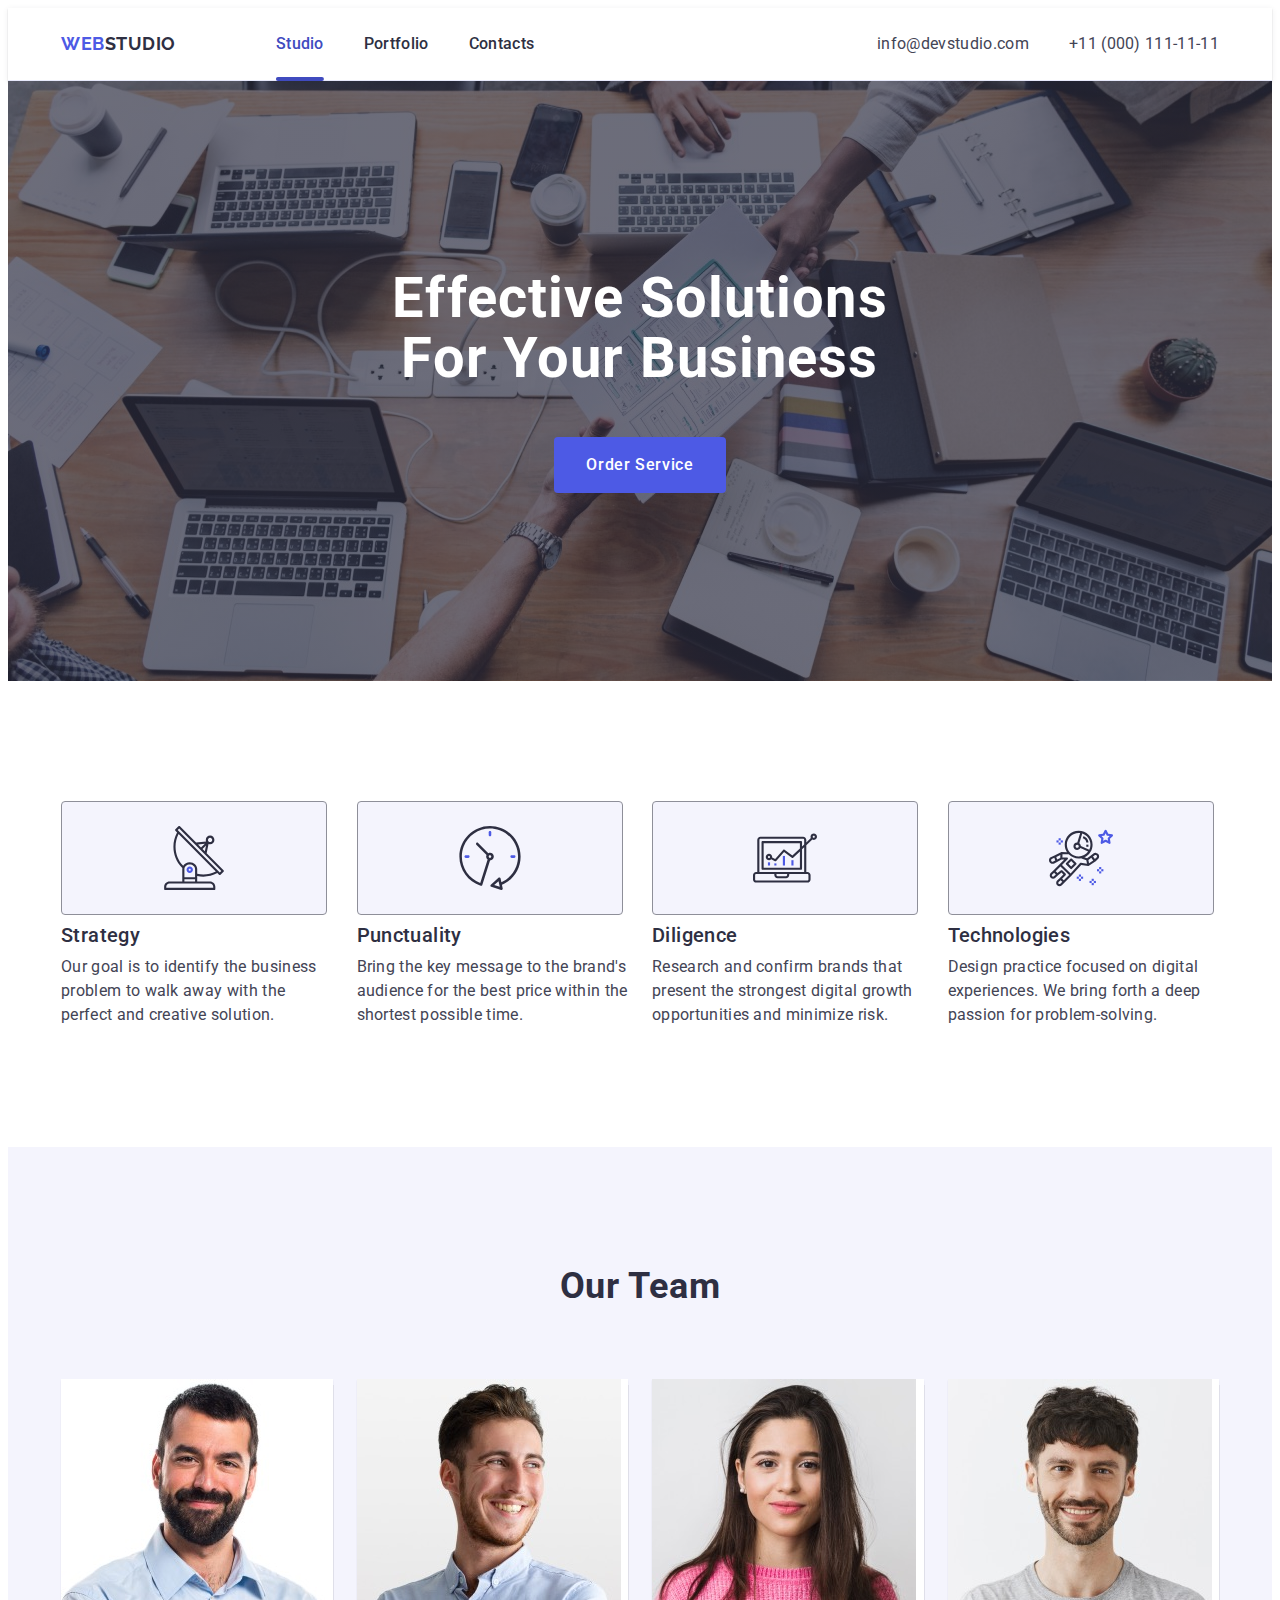
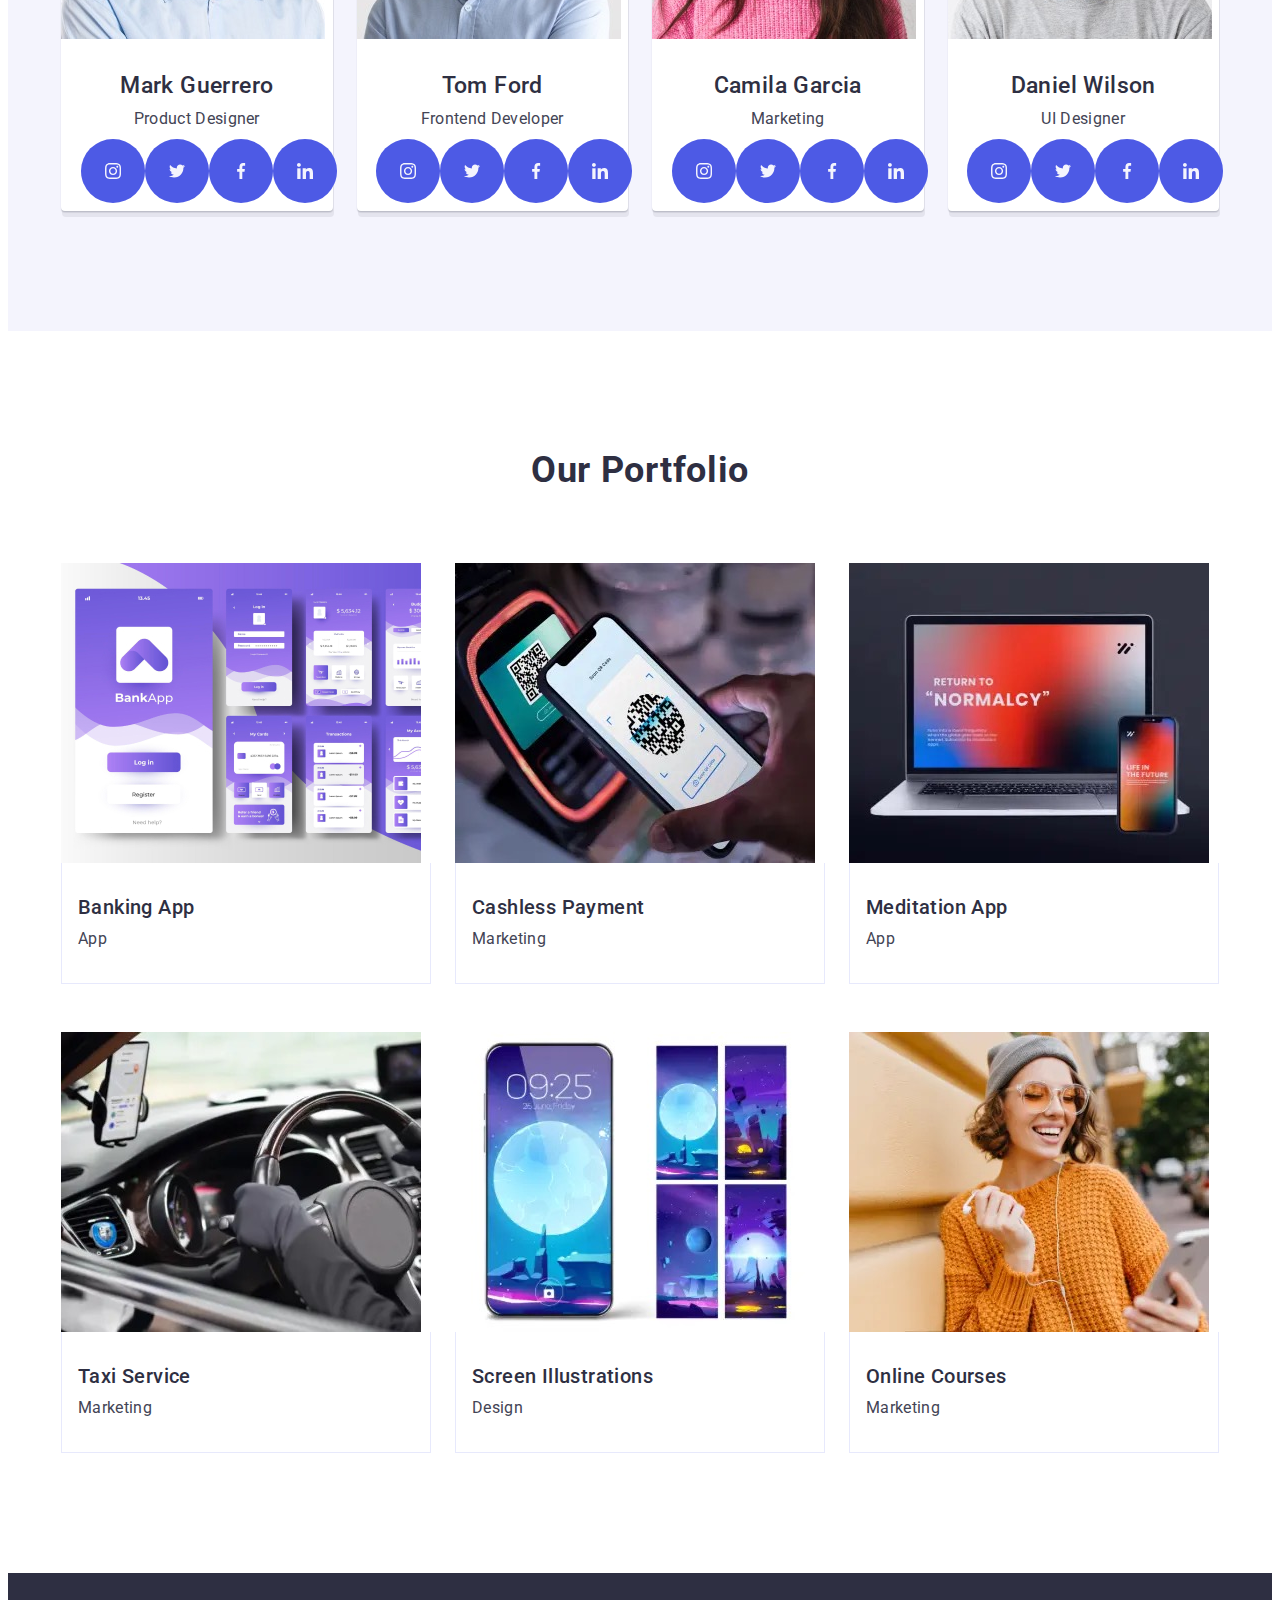
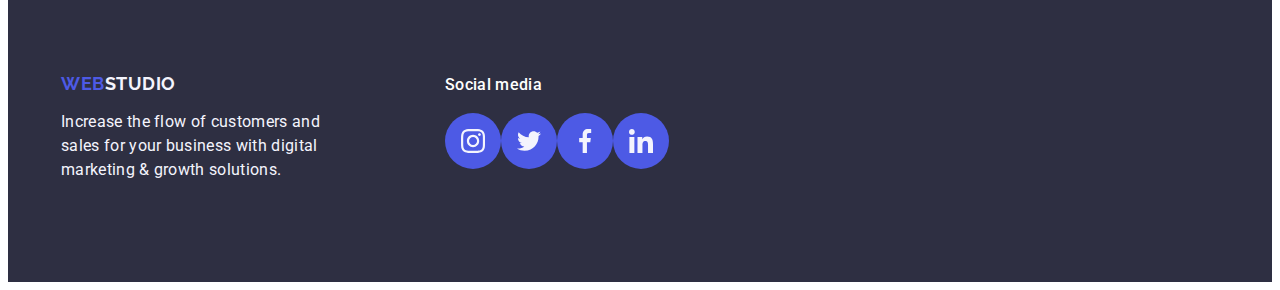
<file: index.html>
<!DOCTYPE html>
<html lang="en">
  <head>
    <meta charset="UTF-8" />
    <meta name="viewport" content="width=device-width, initial-scale=1.0" />
    <!-- Fonts -->
    <link rel="preconnect" href="https://fonts.googleapis.com" />
    <link rel="preconnect" href="https://fonts.gstatic.com" crossorigin />
    <link
      href="https://fonts.googleapis.com/css2?family=Raleway:wght@700&family=Roboto:wght@400;500;700&display=swap"
      rel="stylesheet"
    />
    <!-- Style -->

    <link
      rel="stylesheet"
      href="https://cdnjs.cloudflare.com/ajax/libs/modern-normalize/2.0.0/modern-normalize.min.css"
      integrity="sha512-4xo8blKMVCiXpTaLzQSLSw3KFOVPWhm/TRtuPVc4WG6kUgjH6J03IBuG7JZPkcWMxJ5huwaBpOpnwYElP/m6wg=="
      crossorigin="anonymous"
      referrerpolicy="no-referrer"
    />
    <title>WebStudio</title>
    <link rel="stylesheet" href="./css/styles.css" />
  </head>

  <body>
    <header class="header">
      <div class="container header-inner">
        <nav class="header-list">
          <a class="content-logo" href="./index.html"
            >Web<span class="content-studio">Studio</span></a
          >
          <ul class="header-meny">
            <li>
              <a class="header-meny-list first-header-link" href="./index.html"
                >Studio</a
              >
            </li>
            <li>
              <a class="header-meny-list" href="">Portfolio</a>
            </li>
            <li>
              <a class="header-meny-list" href="">Contacts</a>
            </li>
          </ul>
        </nav>

        <address class="adress">
          <ul class="adress-nav">
            <li>
              <a class="adress-info" href="mailto:info@devstudio.com"
                >info@devstudio.com
              </a>
            </li>
            <li>
              <a class="adress-info" href="tel:+110001111111"
                >+11 (000) 111-11-11
              </a>
            </li>
          </ul>
        </address>
      </div>
    </header>
    <main>
      <!-- Hero section -1-->
      <section class="hero-logo">
        <div class="container">
          <h1 class="hero-slogan">Effective solutions for your business</h1>
          <button class="button-primery" type="button">Order service</button>
        </div>
      </section>
      <!-- Deteilse section-2-->

      <section class="adventege-section">
        <div class="container">
          <h2 class="visually-hidden">Punctuality</h2>
          <ul class="adventege-list">
            <li class="adventege-item">
              <div class="adventege-icon">
                <svg class="icon-list" width="64" height="64">
                  <use href="./images/icons.svg#icon-antenna"></use>
                </svg>
              </div>
              <h3 class="category">Strategy</h3>
              <p class="text-category">
                Our goal is to identify the business problem to walk away with
                the perfect and creative solution.
              </p>
            </li>
            <li class="adventege-item">
              <div class="adventege-icon">
                <svg class="icon-list" width="64" height="64">
                  <use href="./images/icons.svg#icon-clock"></use>
                </svg>
              </div>
              <h3 class="category">Punctuality</h3>
              <p class="text-category">
                Bring the key message to the brand's audience for the best price
                within the shortest possible time.
              </p>
            </li>
            <li class="adventege-item">
              <div class="adventege-icon">
                <svg class="icon-list" width="64" height="64">
                  <use href="./images/icons.svg#icon-diagram"></use>
                </svg>
              </div>
              <h3 class="category">Diligence</h3>
              <p class="text-category">
                Research and confirm brands that present the strongest digital
                growth opportunities and minimize risk.
              </p>
            </li>
            <li class="adventege-item">
              <div class="adventege-icon">
                <svg class="icon-list" width="64" height="64">
                  <use href="./images/icons.svg#icon-astronaut"></use>
                </svg>
              </div>
              <h3 class="category">Technologies</h3>
              <p class="text-category">
                Design practice focused on digital experiences. We bring forth a
                deep passion for problem-solving.
              </p>
            </li>
          </ul>
        </div>
      </section>

      <!-- Our team section-3-->
      <section class="team-section">
        <div class="container">
          <h2 class="team-titel">Our team</h2>
          <ul class="team-inner">
            <li class="team-frame">
              <!-- mark -->

              <img src="./images/img.jpg" alt="Photo Mark" width="264" />
              <div class="team-name">
                <h3 class="team-name-list">Mark Guerrero</h3>

                <p class="team-position">Product Designer</p>
                <ul class="icon-social">
                  <li class="icon-social-item">
                    <a class="icon-social-list" href="#" target="_blank">
                      <svg class="team-svg" width="16" height="16">
                        <use href="./images/icons.svg#icon-instagram"></use>
                      </svg>
                    </a>
                  </li>
                  <li class="icon-social-item">
                    <a class="icon-social-list" href="#" target="_blank">
                      <svg class="team-svg" width="16" height="16">
                        <use href="./images/icons.svg#icon-twitter"></use>
                      </svg>
                    </a>
                  </li>
                  <li class="icon-social-item">
                    <a class="icon-social-list" href="#" target="_blank">
                      <svg class="team-svg" width="16" height="16">
                        <use href="./images/icons.svg#icon-facebook"></use>
                      </svg>
                    </a>
                  </li>
                  <li class="icon-social-item">
                    <a class="icon-social-list" href="#" target="_blank">
                      <svg class="team-svg" width="16" height="16">
                        <use href="./images/icons.svg#icon-linkedin"></use>
                      </svg>
                    </a>
                  </li>
                </ul>
              </div>
            </li>
            <!-- tom -->
            <li class="team-frame">
              <img
                class="team-icon"
                src="./images/img2.jpg"
                alt="Photo Tom"
                width="264"
              />
              <div class="team-name">
                <h3 class="team-name-list">Tom Ford</h3>

                <p class="team-position">Frontend Developer</p>
                <ul class="icon-social">
                  <li class="icon-social-item">
                    <a class="icon-social-list" href="#" target="_blank">
                      <svg class="team-svg" width="16" height="16">
                        <use href="./images/icons.svg#icon-instagram"></use>
                      </svg>
                    </a>
                  </li>
                  <li class="icon-social-item">
                    <a class="icon-social-list" href="#" target="_blank">
                      <svg class="team-svg" width="16" height="16">
                        <use href="./images/icons.svg#icon-twitter"></use>
                      </svg>
                    </a>
                  </li>
                  <li class="icon-social-item">
                    <a class="icon-social-list" href="#" target="_blank">
                      <svg class="team-svg" width="16" height="16">
                        <use href="./images/icons.svg#icon-facebook"></use>
                      </svg>
                    </a>
                  </li>
                  <li class="icon-social-item">
                    <a class="icon-social-list" href="#" target="_blank">
                      <svg class="team-svg" width="16" height="16">
                        <use href="./images/icons.svg#icon-linkedin"></use>
                      </svg>
                    </a>
                  </li>
                </ul>
              </div>
            </li>
            <!-- camila -->
            <li class="team-frame">
              <img src="./images/img3.jpg" alt="Photo Camila" width="264" />
              <div class="team-name">
                <h3 class="team-name-list">Camila Garcia</h3>

                <p class="team-position">Marketing</p>
                <ul class="icon-social">
                  <li class="icon-social-item">
                    <a class="icon-social-list" href="#" target="_blank">
                      <svg class="team-svg" width="16" height="16">
                        <use href="./images/icons.svg#icon-instagram"></use>
                      </svg>
                    </a>
                  </li>
                  <li class="icon-social-item">
                    <a class="icon-social-list" href="#" target="_blank">
                      <svg class="team-svg" width="16" height="16">
                        <use href="./images/icons.svg#icon-twitter"></use>
                      </svg>
                    </a>
                  </li>
                  <li class="icon-social-item">
                    <a class="icon-social-list" href="#" target="_blank">
                      <svg class="team-svg" width="16" height="16">
                        <use href="./images/icons.svg#icon-facebook"></use>
                      </svg>
                    </a>
                  </li>
                  <li class="icon-social-item">
                    <a class="icon-social-list" href="#" target="_blank">
                      <svg class="team-svg" width="16" height="16">
                        <use href="./images/icons.svg#icon-linkedin"></use>
                      </svg>
                    </a>
                  </li>
                </ul>
              </div>
            </li>
            <!-- daniel -->
            <li class="team-frame">
              <img src="./images/img4.jpg" alt="Photo Camila" width="264" />
              <div class="team-name">
                <h3 class="team-name-list">Daniel Wilson</h3>

                <p class="team-position">UI Designer</p>
                <ul class="icon-social">
                  <li class="icon-social-item">
                    <a class="icon-social-list" href="#" target="_blank">
                      <svg class="team-svg" width="16" height="16">
                        <use href="./images/icons.svg#icon-instagram"></use>
                      </svg>
                    </a>
                  </li>
                  <li class="icon-social-item">
                    <a class="icon-social-list" href="#" target="_blank">
                      <svg class="team-svg" width="16" height="16">
                        <use href="./images/icons.svg#icon-twitter"></use>
                      </svg>
                    </a>
                  </li>
                  <li class="icon-social-item">
                    <a class="icon-social-list" href="#" target="_blank">
                      <svg class="team-svg" width="16" height="16">
                        <use href="./images/icons.svg#icon-facebook"></use>
                      </svg>
                    </a>
                  </li>
                  <li class="icon-social-item">
                    <a class="icon-social-list" href="#" target="_blank">
                      <svg class="team-svg" width="16" height="16">
                        <use href="./images/icons.svg#icon-linkedin"></use>
                      </svg>
                    </a>
                  </li>
                </ul>
              </div>
            </li>
          </ul>
        </div>
      </section>
      <!-- portfolio  section-4-->
      <section class="portfolio-section">
        <div class="container">
          <h2 class="portfolio-titel">Our portfolio</h2>
          <ul class="portfolio-item">
            <li class="portfolio-frame">
              <div class="portfolio-product">
                <img
                  src="./images/portfolio/bankingapp.jpg"
                  alt="Banking App"
                  width="360"
                />

                <p class="overlay-text">
                  14 Stylish and User-Friendly App Design Concepts · Task
                  Manager App · Calorie Tracker App · Exotic Fruit Ecommerce App
                  · Cloud Storage App
                </p>
              </div>
              <div class="portfolio-list">
                <h3 class="portfolio-offers">Banking App</h3>
                <p class="portfolio-text">App</p>
              </div>
            </li>
            <li class="portfolio-frame">
              <div class="portfolio-product">
                <img
                  src="./images/portfolio/cashles.jpg"
                  alt="cashles"
                  width="360"
                />

                <p class="overlay-text">
                  14 Stylish and User-Friendly App Design Concepts · Task
                  Manager App · Calorie Tracker App · Exotic Fruit Ecommerce App
                  · Cloud Storage App
                </p>
              </div>
              <div class="portfolio-list">
                <h3 class="portfolio-offers">Cashless Payment</h3>
                <p class="portfolio-text">Marketing</p>
              </div>
            </li>
            <li class="portfolio-frame">
              <div class="portfolio-product">
                <img
                  src="./images/portfolio/maditation.jpg"
                  alt="meditation"
                  width="360"
                />

                <p class="overlay-text">
                  14 Stylish and User-Friendly App Design Concepts · Task
                  Manager App · Calorie Tracker App · Exotic Fruit Ecommerce App
                  · Cloud Storage App
                </p>
              </div>
              <div class="portfolio-list">
                <h3 class="portfolio-offers">Meditation App</h3>
                <p class="portfolio-text">App</p>
              </div>
            </li>
            <li class="portfolio-frame">
              <div class="portfolio-product">
                <img
                  src="./images/portfolio/taxiservice.jpg"
                  alt="taxi service"
                  width="360"
                />

                <p class="overlay-text">
                  14 Stylish and User-Friendly App Design Concepts · Task
                  Manager App · Calorie Tracker App · Exotic Fruit Ecommerce App
                  · Cloud Storage App
                </p>
              </div>
              <div class="portfolio-list">
                <h3 class="portfolio-offers">Taxi Service</h3>
                <p class="portfolio-text">Marketing</p>
              </div>
            </li>
            <li class="portfolio-frame">
              <div class="portfolio-product">
                <img
                  src="./images/portfolio/screen.jpg"
                  alt="screen"
                  width="360"
                />

                <p class="overlay-text">
                  14 Stylish and User-Friendly App Design Concepts · Task
                  Manager App · Calorie Tracker App · Exotic Fruit Ecommerce App
                  · Cloud Storage App
                </p>
              </div>
              <div class="portfolio-list">
                <h3 class="portfolio-offers">Screen Illustrations</h3>
                <p class="portfolio-text">Design</p>
              </div>
            </li>
            <li class="portfolio-frame">
              <div class="portfolio-product">
                <img
                  src="./images/portfolio/onlinecourses.jpg"
                  alt="online courses"
                  width="360"
                />

                <p class="overlay-text">
                  14 Stylish and User-Friendly App Design Concepts · Task
                  Manager App · Calorie Tracker App · Exotic Fruit Ecommerce App
                  · Cloud Storage App
                </p>
              </div>
              <div class="portfolio-list">
                <h3 class="portfolio-offers">Online Courses</h3>
                <p class="portfolio-text">Marketing</p>
              </div>
            </li>
          </ul>
        </div>
      </section>
    </main>
    <footer class="foot-section">
      <div class="container foot-p">
        <div class="foot-inner">
          <a class="foot-logo" href="./index.html"
            >Web<span class="foot-studio">Studio</span></a
          >
          <p class="foot-text">
            Increase the flow of customers and sales for your business with
            digital marketing & growth solutions.
          </p>
        </div>
        <div class="footer-social">
          <p class="footer-social-p">Social media</p>
          <ul class="footer-social-nav">
            <li class="footer-social-list">
              <a class="footer-social-item" href="#" target="_blank">
                <svg class="footer-svg" width="24" height="24">
                  <use href="./images/icons.svg#icon-instagram"></use>
                </svg>
              </a>
            </li>
            <li class="footer-social-list">
              <a class="footer-social-item" href="#" target="_blank">
                <svg class="footer-svg" width="24" height="24">
                  <use href="./images/icons.svg#icon-twitter"></use>
                </svg>
              </a>
            </li>
            <li class="footer-social-list">
              <a class="footer-social-item" href="#" target="_blank">
                <svg class="footer-svg" width="24" height="24">
                  <use href="./images/icons.svg#icon-facebook"></use>
                </svg>
              </a>
            </li>
            <li class="footer-social-list">
              <a class="footer-social-item" href="#" target="_blank">
                <svg class="footer-svg" width="24" height="24">
                  <use href="./images/icons.svg#icon-linkedin"></use>
                </svg>
              </a>
            </li>
          </ul>
        </div>
      </div>
    </footer>
  </body>
</html>
</file>
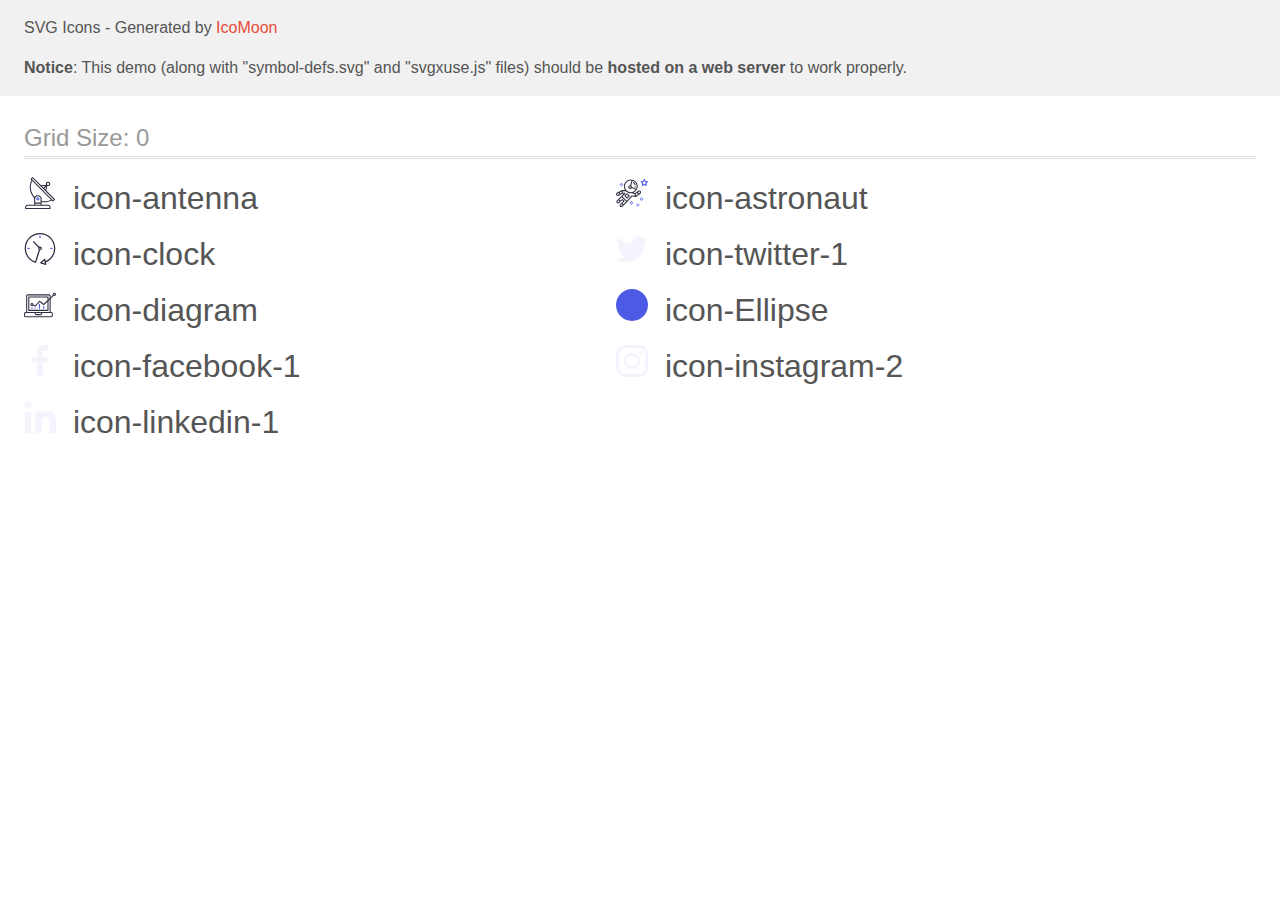
<file: images/icons/icomoon/demo-external-svg.html>
<!doctype html>
<html>
<head>
    <title>IcoMoon - SVG Icons</title>
    <meta charset="utf-8">
    <meta name="viewport" content="width=device-width, initial-scale=1">
    <link rel="stylesheet" href="demo-files/demo.css">
    <link rel="stylesheet" href="style.css">
</head>
<body>
<header class="bgc1 clearfix">
<div class="mhl">
    <p>SVG Icons - Generated by <a href="https://icomoon.io/app">IcoMoon</a></p><p><strong>Notice</strong>: This demo (along with "symbol-defs.svg" and "svgxuse.js" files) should be <b>hosted on a web server</b> to work properly.</p>
</div>
</header>
    <div class="clearfix mhl ptl">
        <h1 class="mvm mtn fgc1">Grid Size: 0</h1>
        <div class="glyph fs1">
            <div class="clearfix pbs">
                <svg class="icon icon-antenna"><use xlink:href="symbol-defs.svg#icon-antenna"></use></svg><span class="name"> icon-antenna</span>
            </div>
        </div>
        <div class="glyph fs1">
            <div class="clearfix pbs">
                <svg class="icon icon-astronaut"><use xlink:href="symbol-defs.svg#icon-astronaut"></use></svg><span class="name"> icon-astronaut</span>
            </div>
        </div>
        <div class="glyph fs1">
            <div class="clearfix pbs">
                <svg class="icon icon-clock"><use xlink:href="symbol-defs.svg#icon-clock"></use></svg><span class="name"> icon-clock</span>
            </div>
        </div>
        <div class="glyph fs1">
            <div class="clearfix pbs">
                <svg class="icon icon-twitter-1"><use xlink:href="symbol-defs.svg#icon-twitter-1"></use></svg><span class="name"> icon-twitter-1</span>
            </div>
        </div>
        <div class="glyph fs1">
            <div class="clearfix pbs">
                <svg class="icon icon-diagram"><use xlink:href="symbol-defs.svg#icon-diagram"></use></svg><span class="name"> icon-diagram</span>
            </div>
        </div>
        <div class="glyph fs1">
            <div class="clearfix pbs">
                <svg class="icon icon-Ellipse"><use xlink:href="symbol-defs.svg#icon-Ellipse"></use></svg><span class="name"> icon-Ellipse</span>
            </div>
        </div>
        <div class="glyph fs1">
            <div class="clearfix pbs">
                <svg class="icon icon-facebook-1"><use xlink:href="symbol-defs.svg#icon-facebook-1"></use></svg><span class="name"> icon-facebook-1</span>
            </div>
        </div>
        <div class="glyph fs1">
            <div class="clearfix pbs">
                <svg class="icon icon-instagram-2"><use xlink:href="symbol-defs.svg#icon-instagram-2"></use></svg><span class="name"> icon-instagram-2</span>
            </div>
        </div>
        <div class="glyph fs1">
            <div class="clearfix pbs">
                <svg class="icon icon-linkedin-1"><use xlink:href="symbol-defs.svg#icon-linkedin-1"></use></svg><span class="name"> icon-linkedin-1</span>
            </div>
        </div>
  </div>
<script defer src="svgxuse.js"></script>
</body>
</html>
</file>
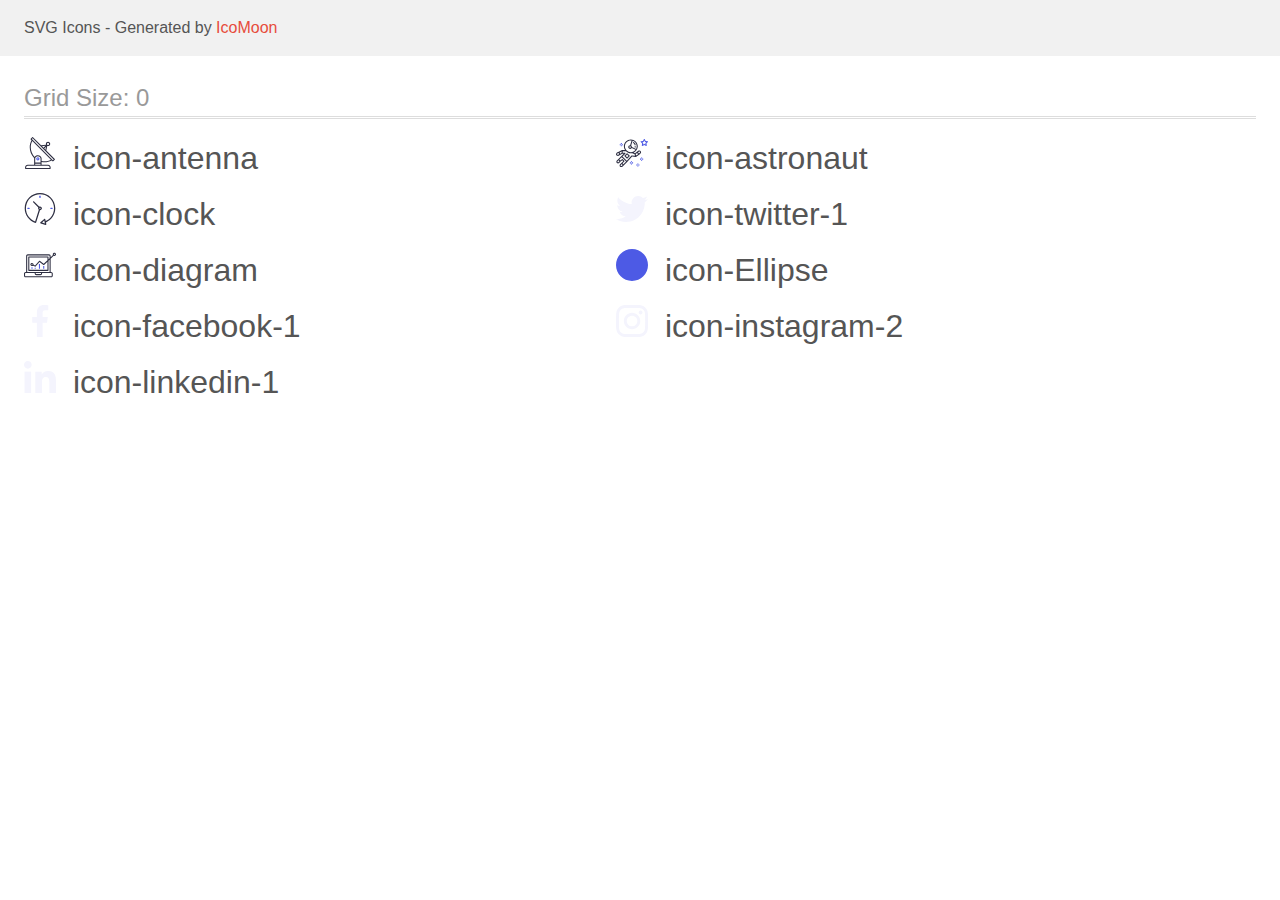
<file: images/icons/icomoon/demo.html>
<!doctype html>
<html>
<head>
    <title>IcoMoon - SVG Icons</title>
    <meta charset="utf-8">
    <meta name="viewport" content="width=device-width, initial-scale=1">
    <link rel="stylesheet" href="demo-files/demo.css">
    <link rel="stylesheet" href="style.css">
</head>
<body>
<svg aria-hidden="true" style="position: absolute; width: 0; height: 0; overflow: hidden;" version="1.1" xmlns="http://www.w3.org/2000/svg" xmlns:xlink="http://www.w3.org/1999/xlink">
<defs>
<symbol id="icon-antenna" viewBox="0 0 32 32">
<path fill="#2e2f42" style="fill: var(--color1, #2e2f42)" d="M30.773 22.098l-8.443-8.505 0.937-4.615c0.242 0.094 0.499 0.144 0.758 0.146h0.006c1.192 0.014 2.17-0.941 2.184-2.133s-0.941-2.17-2.133-2.184c-1.192-0.014-2.17 0.941-2.184 2.133-0.003 0.255 0.039 0.509 0.125 0.749l-4.96 0.605-8.091-8.133c-0.099-0.101-0.235-0.159-0.377-0.16-0.14 0.001-0.274 0.056-0.373 0.155l-1.513 1.504c-0.208 0.208-0.208 0.546 0 0.754l0.814 0.826c-3.153 5.798-2.129 12.978 2.519 17.663 0.043 0.041 0.092 0.074 0.146 0.098-0.034 0.18-0.051 0.364-0.052 0.547v6.187h-6.4c-1.472 0.002-2.665 1.195-2.667 2.667v1.067c0 0.295 0.239 0.533 0.533 0.533h24.533c0.295 0 0.533-0.239 0.533-0.533v-1.067c-0.002-1.472-1.195-2.665-2.667-2.667h-6.4v-2.742c1.003 0.21 2.024 0.317 3.049 0.32 2.458-0.003 4.877-0.615 7.040-1.783l0.818 0.823c0.099 0.101 0.235 0.159 0.377 0.16 0.14-0.001 0.274-0.056 0.373-0.155l1.513-1.504c0.208-0.208 0.208-0.546 0-0.754zM23.28 6.233c0.418-0.415 1.093-0.414 1.509 0.004s0.414 1.093-0.004 1.508c-0.2 0.199-0.47 0.31-0.752 0.31h-0.003c-0.589-0.003-1.064-0.483-1.061-1.072 0.002-0.282 0.115-0.552 0.314-0.751h-0.002zM22.024 9.738l-0.598 2.946-1.175-1.182 1.774-1.763zM21.419 8.836l-1.92 1.909-1.485-1.493 3.405-0.415zM24.004 28.8c0.884 0 1.6 0.716 1.6 1.6v0.533h-23.467v-0.533c0-0.884 0.716-1.6 1.6-1.6h20.267zM16.537 26.667v1.067h-5.333v-1.067h5.333zM11.204 25.6v-4.053c0-1.294 1.196-2.347 2.667-2.347s2.667 1.053 2.667 2.347v4.053h-5.333zM17.604 23.904v-2.357c0-1.882-1.675-3.413-3.733-3.413-1.331-0.020-2.576 0.657-3.281 1.786-4.058-4.274-4.971-10.645-2.279-15.887l18.602 18.708c-2.872 1.461-6.165 1.873-9.309 1.163zM28.893 23.22l-21.057-21.181 0.755-0.752 7.935 7.98c0.004 0 0.006 0.007 0.010 0.010l13.115 13.191-0.757 0.752z"></path>
<path fill="#4d5ae5" style="fill: var(--color2, #4d5ae5)" d="M13.876 20.267h-0.005c-0.884-0.001-1.601 0.714-1.602 1.598s0.714 1.601 1.598 1.602h0.005c0.884 0.001 1.601-0.714 1.602-1.598s-0.714-1.601-1.598-1.602zM14.249 22.245c-0.1 0.1-0.236 0.156-0.378 0.155-0.295-0.002-0.532-0.242-0.531-0.536 0.001-0.141 0.057-0.276 0.157-0.375s0.233-0.154 0.373-0.155c0.295 0.002 0.532 0.242 0.531 0.536-0.001 0.141-0.057 0.276-0.157 0.375h0.005z"></path>
</symbol>
<symbol id="icon-astronaut" viewBox="0 0 32 32">
<path fill="#4d5ae5" style="fill: var(--color2, #4d5ae5)" d="M31.974 4.524c-0.063-0.193-0.229-0.333-0.43-0.363l-1.91-0.278-0.855-1.731c-0.179-0.365-0.777-0.365-0.956 0l-0.855 1.731-1.91 0.278c-0.201 0.029-0.367 0.17-0.431 0.363-0.062 0.193-0.011 0.405 0.135 0.547l1.383 1.348-0.326 1.903c-0.034 0.2 0.048 0.402 0.212 0.522 0.166 0.121 0.382 0.135 0.562 0.040l1.709-0.899 1.709 0.899c0.078 0.041 0.164 0.061 0.249 0.061 0.11 0 0.221-0.034 0.314-0.102 0.164-0.119 0.246-0.322 0.212-0.522l-0.326-1.903 1.383-1.348c0.145-0.142 0.197-0.354 0.135-0.547zM29.511 5.851c-0.125 0.122-0.183 0.299-0.153 0.472l0.191 1.114-1-0.526c-0.078-0.041-0.163-0.061-0.249-0.061s-0.17 0.020-0.249 0.061l-1.001 0.526 0.191-1.114c0.030-0.173-0.028-0.349-0.153-0.472l-0.81-0.789 1.119-0.163c0.174-0.025 0.324-0.134 0.402-0.292l0.5-1.013 0.5 1.013c0.078 0.157 0.228 0.267 0.402 0.292l1.119 0.163-0.809 0.789z"></path>
<path fill="#4d5ae5" style="fill: var(--color2, #4d5ae5)" d="M26.133 20.522h-1.067v1.067h1.067v-1.067z"></path>
<path fill="#4d5ae5" style="fill: var(--color2, #4d5ae5)" d="M26.133 22.656h-1.067v1.067h1.067v-1.067z"></path>
<path fill="#4d5ae5" style="fill: var(--color2, #4d5ae5)" d="M27.2 21.589h-1.067v1.067h1.067v-1.067z"></path>
<path fill="#4d5ae5" style="fill: var(--color2, #4d5ae5)" d="M25.067 21.589h-1.067v1.067h1.067v-1.067z"></path>
<path fill="#4d5ae5" style="fill: var(--color2, #4d5ae5)" d="M22.4 26.389h-1.067v1.067h1.067v-1.067z"></path>
<path fill="#4d5ae5" style="fill: var(--color2, #4d5ae5)" d="M22.4 28.522h-1.067v1.067h1.067v-1.067z"></path>
<path fill="#4d5ae5" style="fill: var(--color2, #4d5ae5)" d="M23.467 27.456h-1.067v1.067h1.067v-1.067z"></path>
<path fill="#4d5ae5" style="fill: var(--color2, #4d5ae5)" d="M21.333 27.456h-1.067v1.067h1.067v-1.067z"></path>
<path fill="#4d5ae5" style="fill: var(--color2, #4d5ae5)" d="M16 24.256h-1.067v1.067h1.067v-1.067z"></path>
<path fill="#4d5ae5" style="fill: var(--color2, #4d5ae5)" d="M16 26.389h-1.067v1.067h1.067v-1.067z"></path>
<path fill="#4d5ae5" style="fill: var(--color2, #4d5ae5)" d="M17.067 25.322h-1.067v1.067h1.067v-1.067z"></path>
<path fill="#4d5ae5" style="fill: var(--color2, #4d5ae5)" d="M14.933 25.322h-1.067v1.067h1.067v-1.067z"></path>
<path fill="#4d5ae5" style="fill: var(--color2, #4d5ae5)" d="M5.867 6.122h-1.067v1.067h1.067v-1.067z"></path>
<path fill="#4d5ae5" style="fill: var(--color2, #4d5ae5)" d="M5.867 8.255h-1.067v1.067h1.067v-1.067z"></path>
<path fill="#4d5ae5" style="fill: var(--color2, #4d5ae5)" d="M6.933 7.189h-1.067v1.067h1.067v-1.067z"></path>
<path fill="#4d5ae5" style="fill: var(--color2, #4d5ae5)" d="M4.8 7.189h-1.067v1.067h1.067v-1.067z"></path>
<path fill="#2e2f42" style="fill: var(--color1, #2e2f42)" d="M24.715 14.159c-0.287-0.388-0.709-0.637-1.188-0.705-0.481-0.068-0.956 0.058-1.34 0.352l-1.252 0.96-1.898 1.417-1.358-0.541c2.421-1.086 4.114-3.508 4.114-6.32 0-3.823-3.123-6.933-6.961-6.933s-6.961 3.11-6.961 6.933c0 1.386 0.414 2.674 1.12 3.758l-2.764-0.024c-0.002 0-0.003 0-0.005 0-0.009 0-0.015 0.004-0.023 0.005-0.053 0.002-0.105 0.013-0.155 0.031-0.013 0.005-0.026 0.008-0.038 0.013-0.006 0.003-0.013 0.003-0.019 0.006l-3.233 1.596c-0.001 0-0.001 0-0.001 0.001l-1.893 0.911c-0.021 0.009-0.042 0.021-0.063 0.035-0.755 0.502-1.012 1.489-0.598 2.295 0.22 0.429 0.595 0.745 1.056 0.889 0.178 0.055 0.359 0.083 0.539 0.083 0.29 0 0.577-0.071 0.839-0.211l1.388-0.738 2.264-1.169 1.357-0.008-5.442 5.416c-0.001 0.001-0.001 0.001-0.002 0.001l-1.339 1.333c-0.316 0.315-0.49 0.732-0.49 1.178s0.174 0.863 0.49 1.179c0.325 0.323 0.752 0.485 1.179 0.485s0.854-0.162 1.18-0.485l1.314-1.309 1.741-1.3 0.901 0.897-1.762 1.754c-0 0.001-0.001 0.001-0.002 0.001l-1.339 1.333c-0.316 0.315-0.49 0.732-0.49 1.178s0.174 0.863 0.49 1.179c0.325 0.323 0.753 0.485 1.18 0.485s0.855-0.162 1.18-0.485l3.482-3.467c0.001-0.001 0.001-0.001 0.001-0.002l1.010-1-0.004-0.004c0.006-0.006 0.015-0.009 0.022-0.015l5.166-5.658 3.471 0.494c0.025 0.004 0.050 0.005 0.075 0.005 0.065 0 0.127-0.015 0.187-0.038 0.018-0.006 0.033-0.015 0.050-0.023 0.019-0.010 0.039-0.015 0.058-0.027l3.213-2.133c0.012-0.008 0.018-0.021 0.029-0.029 0.013-0.010 0.029-0.014 0.041-0.026l1.271-1.191c0.662-0.62 0.753-1.635 0.212-2.362zM2.13 17.77c-0.173 0.093-0.37 0.111-0.558 0.052-0.187-0.058-0.338-0.186-0.427-0.358-0.161-0.314-0.068-0.695 0.214-0.902l1.314-0.632 0.449 1.313-0.992 0.527zM5.628 15.942l-1.548 0.8-0.439-1.283 2.027-1.001-0.040 1.484zM20.727 9.322c0 0.918-0.219 1.785-0.599 2.559l-4.181-1.899c-0.044-0.573-0.341-1.075-0.788-1.388l1.464-4.86c2.378 0.756 4.105 2.974 4.105 5.588zM8.938 9.322c0-3.235 2.644-5.867 5.894-5.867 0.253 0 0.5 0.021 0.745 0.052l-1.432 4.754c-0.019-0.001-0.037-0.006-0.057-0.006-1.033 0-1.873 0.837-1.873 1.867s0.84 1.867 1.873 1.867c0.694 0 1.294-0.383 1.618-0.945l3.862 1.755c-1.075 1.446-2.795 2.39-4.737 2.39-3.25 0-5.894-2.632-5.894-5.867zM14.894 10.122c0 0.441-0.362 0.8-0.806 0.8s-0.806-0.359-0.806-0.8c0-0.441 0.362-0.8 0.806-0.8s0.806 0.359 0.806 0.8zM2.465 25.146c-0.236 0.234-0.619 0.234-0.854 0.001-0.114-0.114-0.176-0.263-0.176-0.423s0.062-0.309 0.176-0.421l0.962-0.958 0.851 0.848-0.959 0.955zM5.679 28.88c-0.236 0.234-0.619 0.235-0.855 0.001-0.114-0.114-0.176-0.263-0.176-0.423s0.062-0.309 0.176-0.421l0.963-0.959 0.852 0.848-0.96 0.955zM9.16 25.411c-0.001 0-0.001 0-0.002 0.001l-1.765 1.76-0.852-0.848 1.763-1.755c0 0 0 0 0-0s0.001-0.001 0.002-0.001c0.040-0.040 0.065-0.088 0.090-0.135 0.007-0.014 0.020-0.026 0.026-0.040 0.017-0.041 0.019-0.085 0.026-0.129 0.003-0.025 0.014-0.047 0.014-0.073 0-0.036-0.013-0.070-0.020-0.106-0.006-0.032-0.006-0.065-0.019-0.095-0.020-0.050-0.055-0.094-0.091-0.138-0.010-0.012-0.014-0.027-0.025-0.038 0 0 0 0-0.001 0s-0.001-0.002-0.001-0.002l-1.607-1.6c-0.017-0.017-0.039-0.024-0.058-0.038-0.028-0.022-0.055-0.042-0.087-0.058-0.030-0.015-0.061-0.024-0.093-0.033-0.034-0.010-0.067-0.017-0.103-0.020-0.033-0.002-0.063 0.001-0.095 0.005-0.036 0.004-0.069 0.009-0.104 0.020-0.034 0.011-0.063 0.027-0.094 0.045-0.020 0.011-0.042 0.015-0.061 0.029l-1.773 1.324-0.901-0.897 2.399-2.386 4.361 4.289-0.928 0.919zM15.979 18.394c-0.015-0.002-0.030 0.004-0.045 0.003-0.039-0.002-0.076 0.001-0.115 0.007-0.030 0.005-0.059 0.011-0.088 0.021-0.034 0.012-0.065 0.028-0.097 0.047-0.030 0.018-0.057 0.037-0.083 0.061-0.013 0.011-0.028 0.017-0.040 0.029l-4.698 5.146-4.328-4.257 2.833-2.818c0.209-0.208 0.21-0.546 0.002-0.755-0.105-0.105-0.243-0.157-0.381-0.156v-0.001l-2.219 0.013 0.028-1.607 3.104 0.027c1.265 1.294 3.029 2.101 4.981 2.101 0.437 0 0.864-0.045 1.279-0.123 0.040 0.032 0.079 0.065 0.13 0.085l2.41 0.96 0.152 0.758 0.178 0.885-3.003-0.427zM20.020 18.572l-0.313-1.558 1.446-1.080 0.947 1.257-2.080 1.381zM23.774 15.741l-0.838 0.785-0.931-1.236 0.831-0.637c0.155-0.119 0.351-0.168 0.543-0.143 0.193 0.027 0.364 0.128 0.48 0.284 0.217 0.292 0.18 0.699-0.085 0.947z"></path>
<path fill="#2e2f42" style="fill: var(--color1, #2e2f42)" d="M13.602 18.544l-2.143-2.133c-0.207-0.207-0.545-0.207-0.753 0l-2.142 2.133c-0.1 0.101-0.157 0.236-0.157 0.378s0.056 0.278 0.157 0.378l2.142 2.133c0.104 0.103 0.241 0.155 0.377 0.155s0.273-0.052 0.376-0.155l2.143-2.133c0.1-0.1 0.157-0.236 0.157-0.378s-0.057-0.278-0.157-0.378zM11.083 20.303l-1.387-1.381 1.387-1.381 1.387 1.381-1.387 1.381z"></path>
<path fill="#2e2f42" style="fill: var(--color1, #2e2f42)" d="M17.164 5.071l-0.258 1.036c0.071 0.018 1.738 0.452 1.738 2.149h1.067c-0-2.017-1.666-2.965-2.547-3.185z"></path>
<path fill="#2e2f42" style="fill: var(--color1, #2e2f42)" d="M19.711 9.322h-1.067v1.067h1.067v-1.067z"></path>
</symbol>
<symbol id="icon-clock" viewBox="0 0 32 32">
<path fill="#2e2f42" style="fill: var(--color1, #2e2f42)" d="M31.297 15.301c-0.002-8.452-6.855-15.303-15.308-15.301s-15.303 6.855-15.301 15.308c0.001 6.658 4.307 12.551 10.649 14.576 0.061 0.019 0.124 0.029 0.187 0.029 0.121-0 0.239-0.032 0.342-0.094 0.135-0.080 0.236-0.207 0.283-0.356l3.865-12.25c1.057-0.005 1.909-0.866 1.903-1.923s-0.866-1.909-1.923-1.903c-0.284 0.001-0.565 0.067-0.82 0.191l-5.106-5.107c-0.253-0.245-0.657-0.238-0.902 0.016-0.239 0.247-0.239 0.639 0 0.886l5.103 5.109c-0.392 0.799-0.168 1.764 0.536 2.309l-3.683 11.673c-7.278-2.681-11.004-10.754-8.323-18.032s10.754-11.004 18.032-8.323c7.278 2.681 11.004 10.754 8.323 18.032-1.31 3.556-4.001 6.431-7.462 7.973l-0.398-1.874c-0.073-0.345-0.411-0.565-0.756-0.492-0.109 0.023-0.209 0.074-0.293 0.148l-3.837 3.426c-0.263 0.234-0.287 0.637-0.052 0.9 0.076 0.085 0.174 0.149 0.283 0.184l4.899 1.564c0.335 0.108 0.694-0.077 0.802-0.412 0.034-0.106 0.040-0.219 0.017-0.328l-0.391-1.839c5.664-2.388 9.342-7.942 9.329-14.089zM15.992 14.664c0.352 0 0.638 0.286 0.638 0.638s-0.286 0.638-0.638 0.638c-0.352 0-0.638-0.285-0.638-0.638s0.285-0.638 0.638-0.638zM18.093 29.528l2.184-1.948 0.603 2.84-2.787-0.892z"></path>
<path fill="#4d5ae5" style="fill: var(--color2, #4d5ae5)" d="M15.354 3.185v1.275c0 0.352 0.285 0.638 0.638 0.638s0.638-0.285 0.638-0.638v-1.275c0-0.352-0.286-0.638-0.638-0.638s-0.638 0.286-0.638 0.638z"></path>
<path fill="#4d5ae5" style="fill: var(--color2, #4d5ae5)" d="M3.876 14.664c-0.352 0-0.638 0.286-0.638 0.638s0.285 0.638 0.638 0.638h1.275c0.352 0 0.638-0.285 0.638-0.638s-0.285-0.638-0.638-0.638h-1.275z"></path>
<path fill="#4d5ae5" style="fill: var(--color2, #4d5ae5)" d="M28.108 15.939c0.352 0 0.638-0.285 0.638-0.638s-0.285-0.638-0.638-0.638h-1.275c-0.352 0-0.638 0.286-0.638 0.638s0.286 0.638 0.638 0.638h1.275z"></path>
</symbol>
<symbol id="icon-twitter-1" viewBox="0 0 32 32">
<path fill="#f4f4fd" style="fill: var(--color3, #f4f4fd)" d="M32 6.078c-1.19 0.522-2.458 0.868-3.78 1.036 1.36-0.812 2.398-2.088 2.886-3.626-1.268 0.756-2.668 1.29-4.16 1.588-1.204-1.282-2.92-2.076-4.792-2.076-3.632 0-6.556 2.948-6.556 6.562 0 0.52 0.044 1.020 0.152 1.496-5.454-0.266-10.28-2.88-13.522-6.862-0.566 0.982-0.898 2.106-0.898 3.316 0 2.272 1.17 4.286 2.914 5.452-1.054-0.020-2.088-0.326-2.964-0.808 0 0.020 0 0.046 0 0.072 0 3.188 2.274 5.836 5.256 6.446-0.534 0.146-1.116 0.216-1.72 0.216-0.42 0-0.844-0.024-1.242-0.112 0.85 2.598 3.262 4.508 6.13 4.57-2.232 1.746-5.066 2.798-8.134 2.798-0.538 0-1.054-0.024-1.57-0.090 2.906 1.874 6.35 2.944 10.064 2.944 12.072 0 18.672-10 18.672-18.668 0-0.29-0.010-0.57-0.024-0.848 1.302-0.924 2.396-2.078 3.288-3.406z"></path>
</symbol>
<symbol id="icon-diagram" viewBox="0 0 32 32">
<path fill="#4d5ae5" style="fill: var(--color2, #4d5ae5)" d="M14.925 14.965h1.066v4.798h-1.066v-4.797z"></path>
<path fill="#4d5ae5" style="fill: var(--color2, #4d5ae5)" d="M19.19 17.097h1.066v2.665h-1.066v-2.665z"></path>
<path fill="#4d5ae5" style="fill: var(--color2, #4d5ae5)" d="M10.661 18.696h1.066v1.066h-1.066v-1.066z"></path>
<path fill="#4d5ae5" style="fill: var(--color2, #4d5ae5)" d="M7.463 18.163h1.066v1.599h-1.066v-1.599z"></path>
<path fill="#2e2f42" style="fill: var(--color1, #2e2f42)" d="M1.599 28.291h25.587c0.883 0 1.599-0.716 1.599-1.599v-2.132c0-0.883-0.716-1.599-1.599-1.599h-0.533v-13.293l3.028-2.868c0.703 0.346 1.553 0.136 2.013-0.499s0.396-1.508-0.152-2.068-1.42-0.644-2.065-0.198c-0.644 0.446-0.873 1.292-0.542 2.002l-2.281 2.163v-1.23c0-0.883-0.716-1.599-1.599-1.599h-21.322c-0.883 0-1.599 0.716-1.599 1.599v15.992h-0.533c-0.883 0-1.599 0.716-1.599 1.599v2.132c0 0.883 0.716 1.599 1.599 1.599zM30.384 4.837c0.294 0 0.533 0.239 0.533 0.533s-0.239 0.533-0.533 0.533c-0.294 0-0.533-0.239-0.533-0.533s0.239-0.533 0.533-0.533zM3.198 6.969c0-0.294 0.239-0.533 0.533-0.533h21.322c0.294 0 0.533 0.239 0.533 0.533v2.239l-1.066 1.013v-2.186c0-0.294-0.239-0.533-0.533-0.533h-19.19c-0.294 0-0.533 0.239-0.533 0.533v13.326c0 0.294 0.239 0.533 0.533 0.533h19.19c0.294 0 0.533-0.239 0.533-0.533v-9.674l1.066-1.010v12.284h-22.388v-15.992zM7.996 13.899c-0.721-0.002-1.354 0.478-1.546 1.174s0.105 1.433 0.725 1.801c0.62 0.368 1.41 0.276 1.928-0.226l1.853 0.93c0.215 0.108 0.476 0.057 0.636-0.123l3.939-4.431 3.872 2.901c0.208 0.156 0.498 0.139 0.686-0.039l3.365-3.188v8.131h-18.124v-12.26h18.124v2.66l-3.771 3.572-3.904-2.927c-0.222-0.166-0.534-0.135-0.718 0.072l-3.993 4.493-1.493-0.746c0.011-0.064 0.018-0.129 0.020-0.193 0-0.883-0.716-1.599-1.599-1.599zM8.529 15.498c0 0.294-0.239 0.533-0.533 0.533s-0.533-0.239-0.533-0.533c0-0.294 0.239-0.533 0.533-0.533s0.533 0.239 0.533 0.533zM11.727 24.027h5.331v0.533c0 0.294-0.239 0.533-0.533 0.533h-4.264c-0.294 0-0.533-0.239-0.533-0.533v-0.533zM1.066 24.56c0-0.294 0.239-0.533 0.533-0.533h9.062v0.533c0 0.883 0.716 1.599 1.599 1.599h4.264c0.883 0 1.599-0.716 1.599-1.599v-0.533h9.062c0.294 0 0.533 0.239 0.533 0.533v2.132c0 0.294-0.239 0.533-0.533 0.533h-25.587c-0.294 0-0.533-0.239-0.533-0.533v-2.132z"></path>
</symbol>
<symbol id="icon-Ellipse" viewBox="0 0 32 32">
<path fill="#4d5ae5" style="fill: var(--color2, #4d5ae5)" d="M32 16c0 4.418-1.791 8.418-4.686 11.314s-6.895 4.686-11.314 4.686c-4.418 0-8.418-1.791-11.314-4.686s-4.686-6.895-4.686-11.314c0-4.418 1.791-8.418 4.686-11.314s6.895-4.686 11.314-4.686c4.418 0 8.418 1.791 11.314 4.686s4.686 6.895 4.686 11.314z"></path>
</symbol>
<symbol id="icon-facebook-1" viewBox="0 0 32 32">
<path fill="#f4f4fd" style="fill: var(--color3, #f4f4fd)" d="M21.329 5.313h2.921v-5.088c-0.504-0.069-2.237-0.225-4.256-0.225-4.212 0-7.097 2.649-7.097 7.519v4.481h-4.648v5.688h4.648v14.312h5.699v-14.311h4.46l0.708-5.688h-5.169v-3.919c0.001-1.644 0.444-2.769 2.735-2.769z"></path>
</symbol>
<symbol id="icon-instagram-2" viewBox="0 0 32 32">
<path fill="#f4f4fd" style="fill: var(--color3, #f4f4fd)" d="M31.969 9.408c-0.075-1.7-0.35-2.869-0.744-3.882-0.406-1.075-1.031-2.038-1.85-2.838-0.8-0.813-1.769-1.444-2.832-1.844-1.019-0.394-2.182-0.669-3.882-0.744-1.713-0.081-2.257-0.1-6.601-0.1s-4.888 0.019-6.595 0.094c-1.7 0.075-2.869 0.35-3.882 0.744-1.075 0.406-2.038 1.031-2.838 1.85-0.813 0.8-1.444 1.769-1.844 2.832-0.394 1.019-0.669 2.182-0.744 3.882-0.081 1.713-0.1 2.257-0.1 6.601s0.019 4.888 0.094 6.595c0.075 1.7 0.35 2.869 0.744 3.882 0.406 1.075 1.038 2.038 1.85 2.838 0.8 0.813 1.769 1.444 2.832 1.844 1.019 0.394 2.182 0.669 3.882 0.744 1.706 0.075 2.25 0.094 6.595 0.094s4.888-0.019 6.595-0.094c1.7-0.075 2.869-0.35 3.882-0.744 2.151-0.831 3.851-2.532 4.682-4.682 0.394-1.019 0.669-2.182 0.744-3.882 0.075-1.707 0.094-2.25 0.094-6.595s-0.006-4.888-0.081-6.595zM29.087 22.473c-0.069 1.563-0.331 2.407-0.55 2.969-0.538 1.394-1.644 2.5-3.038 3.038-0.563 0.219-1.413 0.481-2.969 0.55-1.688 0.075-2.194 0.094-6.464 0.094s-4.782-0.019-6.464-0.094c-1.563-0.069-2.407-0.331-2.969-0.55-0.694-0.256-1.325-0.663-1.838-1.194-0.531-0.519-0.938-1.144-1.194-1.838-0.219-0.563-0.481-1.413-0.55-2.969-0.075-1.688-0.094-2.194-0.094-6.464s0.019-4.782 0.094-6.464c0.069-1.563 0.331-2.407 0.55-2.969 0.256-0.694 0.663-1.325 1.2-1.838 0.519-0.531 1.144-0.938 1.838-1.194 0.563-0.219 1.413-0.481 2.969-0.55 1.688-0.075 2.194-0.094 6.464-0.094 4.276 0 4.782 0.019 6.464 0.094 1.563 0.069 2.407 0.331 2.969 0.55 0.694 0.256 1.325 0.662 1.838 1.194 0.531 0.519 0.938 1.144 1.194 1.838 0.219 0.563 0.481 1.413 0.55 2.969 0.075 1.688 0.094 2.194 0.094 6.464s-0.019 4.77-0.094 6.458z"></path>
<path fill="#f4f4fd" style="fill: var(--color3, #f4f4fd)" d="M16.059 7.783c-4.538 0-8.22 3.682-8.22 8.22s3.682 8.22 8.22 8.22c4.538 0 8.22-3.682 8.22-8.22s-3.682-8.22-8.22-8.22zM16.059 21.335c-2.944 0-5.332-2.388-5.332-5.332s2.388-5.332 5.332-5.332c2.944 0 5.332 2.388 5.332 5.332s-2.388 5.332-5.332 5.332z"></path>
<path fill="#f4f4fd" style="fill: var(--color3, #f4f4fd)" d="M26.524 7.458c0 1.060-0.859 1.919-1.919 1.919s-1.919-0.859-1.919-1.919c0-1.060 0.859-1.919 1.919-1.919s1.919 0.859 1.919 1.919z"></path>
</symbol>
<symbol id="icon-linkedin-1" viewBox="0 0 32 32">
<path fill="#f4f4fd" style="fill: var(--color3, #f4f4fd)" d="M31.992 32v-0.001h0.008v-11.736c0-5.741-1.236-10.164-7.948-10.164-3.227 0-5.392 1.771-6.276 3.449h-0.093v-2.913h-6.364v21.364h6.627v-10.579c0-2.785 0.528-5.479 3.977-5.479 3.399 0 3.449 3.179 3.449 5.657v10.401h6.62z"></path>
<path fill="#f4f4fd" style="fill: var(--color3, #f4f4fd)" d="M0.528 10.636h6.635v21.364h-6.635v-21.364z"></path>
<path fill="#f4f4fd" style="fill: var(--color3, #f4f4fd)" d="M3.843-0c-2.121 0-3.843 1.721-3.843 3.843s1.721 3.879 3.843 3.879c2.121 0 3.843-1.757 3.843-3.879-0.001-2.121-1.723-3.843-3.843-3.843v0z"></path>
</symbol>
</defs>
</svg>

<header class="bgc1 clearfix">
<div class="mhl">
    <p>SVG Icons - Generated by <a href="https://icomoon.io/app">IcoMoon</a></p>
</div>
</header>
    <div class="clearfix mhl ptl">
        <h1 class="mvm mtn fgc1">Grid Size: 0</h1>
        <div class="glyph fs1">
            <div class="clearfix pbs">
                <svg class="icon icon-antenna"><use xlink:href="#icon-antenna"></use></svg><span class="name"> icon-antenna</span>
            </div>
        </div>
        <div class="glyph fs1">
            <div class="clearfix pbs">
                <svg class="icon icon-astronaut"><use xlink:href="#icon-astronaut"></use></svg><span class="name"> icon-astronaut</span>
            </div>
        </div>
        <div class="glyph fs1">
            <div class="clearfix pbs">
                <svg class="icon icon-clock"><use xlink:href="#icon-clock"></use></svg><span class="name"> icon-clock</span>
            </div>
        </div>
        <div class="glyph fs1">
            <div class="clearfix pbs">
                <svg class="icon icon-twitter-1"><use xlink:href="#icon-twitter-1"></use></svg><span class="name"> icon-twitter-1</span>
            </div>
        </div>
        <div class="glyph fs1">
            <div class="clearfix pbs">
                <svg class="icon icon-diagram"><use xlink:href="#icon-diagram"></use></svg><span class="name"> icon-diagram</span>
            </div>
        </div>
        <div class="glyph fs1">
            <div class="clearfix pbs">
                <svg class="icon icon-Ellipse"><use xlink:href="#icon-Ellipse"></use></svg><span class="name"> icon-Ellipse</span>
            </div>
        </div>
        <div class="glyph fs1">
            <div class="clearfix pbs">
                <svg class="icon icon-facebook-1"><use xlink:href="#icon-facebook-1"></use></svg><span class="name"> icon-facebook-1</span>
            </div>
        </div>
        <div class="glyph fs1">
            <div class="clearfix pbs">
                <svg class="icon icon-instagram-2"><use xlink:href="#icon-instagram-2"></use></svg><span class="name"> icon-instagram-2</span>
            </div>
        </div>
        <div class="glyph fs1">
            <div class="clearfix pbs">
                <svg class="icon icon-linkedin-1"><use xlink:href="#icon-linkedin-1"></use></svg><span class="name"> icon-linkedin-1</span>
            </div>
        </div>
  </div>
<script defer src="svgxuse.js"></script>
</body>
</html>
</file>
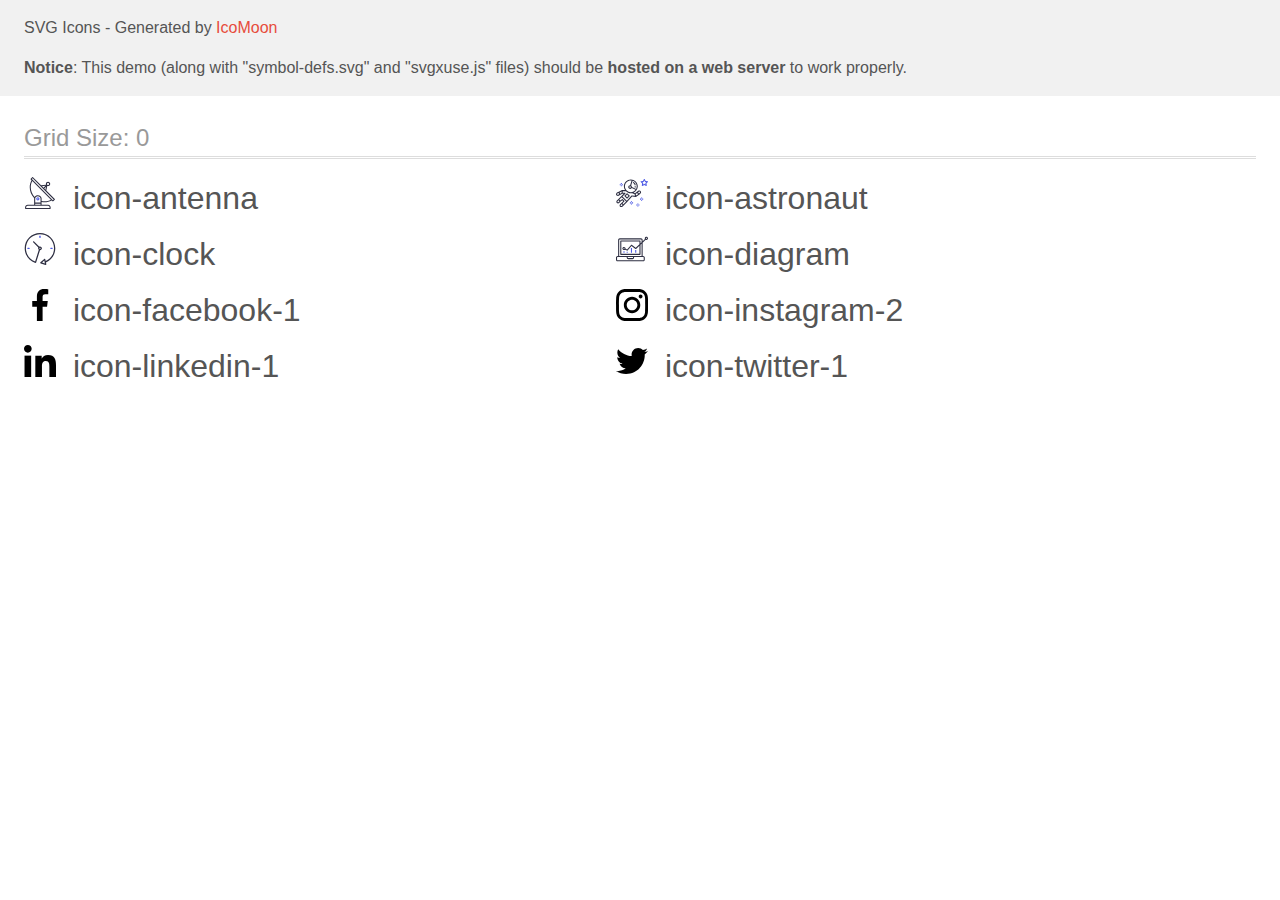
<file: images/icons/icomoon/icomoon/demo-external-svg.html>
<!doctype html>
<html>
<head>
    <title>IcoMoon - SVG Icons</title>
    <meta charset="utf-8">
    <meta name="viewport" content="width=device-width, initial-scale=1">
    <link rel="stylesheet" href="demo-files/demo.css">
    <link rel="stylesheet" href="style.css">
</head>
<body>
<header class="bgc1 clearfix">
<div class="mhl">
    <p>SVG Icons - Generated by <a href="https://icomoon.io/app">IcoMoon</a></p><p><strong>Notice</strong>: This demo (along with "symbol-defs.svg" and "svgxuse.js" files) should be <b>hosted on a web server</b> to work properly.</p>
</div>
</header>
    <div class="clearfix mhl ptl">
        <h1 class="mvm mtn fgc1">Grid Size: 0</h1>
        <div class="glyph fs1">
            <div class="clearfix pbs">
                <svg class="icon icon-antenna"><use xlink:href="symbol-defs.svg#icon-antenna"></use></svg><span class="name"> icon-antenna</span>
            </div>
        </div>
        <div class="glyph fs1">
            <div class="clearfix pbs">
                <svg class="icon icon-astronaut"><use xlink:href="symbol-defs.svg#icon-astronaut"></use></svg><span class="name"> icon-astronaut</span>
            </div>
        </div>
        <div class="glyph fs1">
            <div class="clearfix pbs">
                <svg class="icon icon-clock"><use xlink:href="symbol-defs.svg#icon-clock"></use></svg><span class="name"> icon-clock</span>
            </div>
        </div>
        <div class="glyph fs1">
            <div class="clearfix pbs">
                <svg class="icon icon-diagram"><use xlink:href="symbol-defs.svg#icon-diagram"></use></svg><span class="name"> icon-diagram</span>
            </div>
        </div>
        <div class="glyph fs1">
            <div class="clearfix pbs">
                <svg class="icon icon-facebook-1"><use xlink:href="symbol-defs.svg#icon-facebook-1"></use></svg><span class="name"> icon-facebook-1</span>
            </div>
        </div>
        <div class="glyph fs1">
            <div class="clearfix pbs">
                <svg class="icon icon-instagram-2"><use xlink:href="symbol-defs.svg#icon-instagram-2"></use></svg><span class="name"> icon-instagram-2</span>
            </div>
        </div>
        <div class="glyph fs1">
            <div class="clearfix pbs">
                <svg class="icon icon-linkedin-1"><use xlink:href="symbol-defs.svg#icon-linkedin-1"></use></svg><span class="name"> icon-linkedin-1</span>
            </div>
        </div>
        <div class="glyph fs1">
            <div class="clearfix pbs">
                <svg class="icon icon-twitter-1"><use xlink:href="symbol-defs.svg#icon-twitter-1"></use></svg><span class="name"> icon-twitter-1</span>
            </div>
        </div>
  </div>
<script defer src="svgxuse.js"></script>
</body>
</html>
</file>
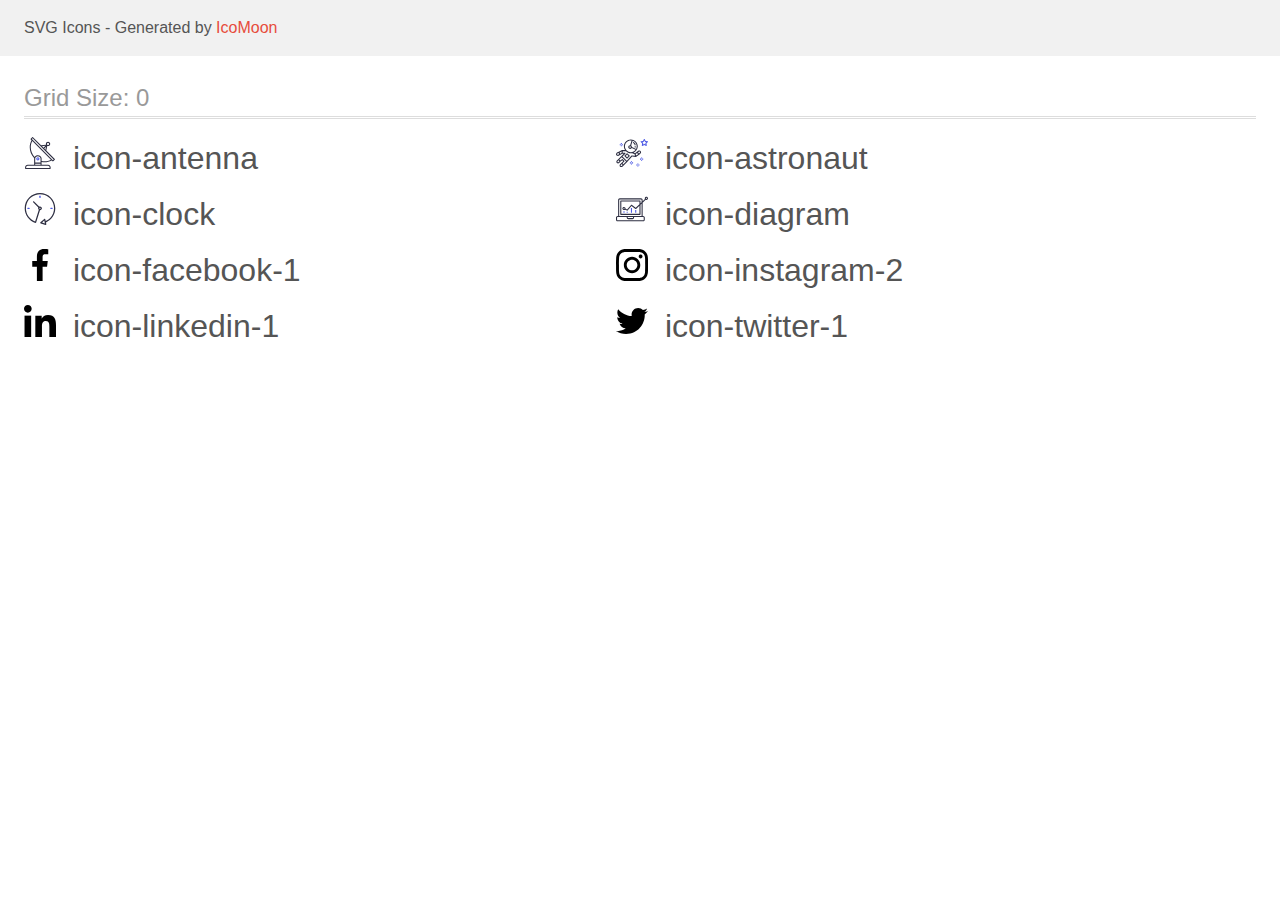
<file: images/icons/icomoon/icomoon/demo.html>
<!doctype html>
<html>
<head>
    <title>IcoMoon - SVG Icons</title>
    <meta charset="utf-8">
    <meta name="viewport" content="width=device-width, initial-scale=1">
    <link rel="stylesheet" href="demo-files/demo.css">
    <link rel="stylesheet" href="style.css">
</head>
<body>
<svg aria-hidden="true" style="position: absolute; width: 0; height: 0; overflow: hidden;" version="1.1" xmlns="http://www.w3.org/2000/svg" xmlns:xlink="http://www.w3.org/1999/xlink">
<defs>
<symbol id="icon-antenna" viewBox="0 0 32 32">
<path fill="#2e2f42" style="fill: var(--color1, #2e2f42)" d="M30.773 22.098l-8.443-8.505 0.937-4.615c0.242 0.094 0.499 0.144 0.758 0.146h0.006c1.192 0.014 2.17-0.941 2.184-2.133s-0.941-2.17-2.133-2.184c-1.192-0.014-2.17 0.941-2.184 2.133-0.003 0.255 0.039 0.509 0.125 0.749l-4.96 0.605-8.091-8.133c-0.099-0.101-0.235-0.159-0.377-0.16-0.14 0.001-0.274 0.056-0.373 0.155l-1.513 1.504c-0.208 0.208-0.208 0.546 0 0.754l0.814 0.826c-3.153 5.798-2.129 12.978 2.519 17.663 0.043 0.041 0.092 0.074 0.146 0.098-0.034 0.18-0.051 0.364-0.052 0.547v6.187h-6.4c-1.472 0.002-2.665 1.195-2.667 2.667v1.067c0 0.295 0.239 0.533 0.533 0.533h24.533c0.295 0 0.533-0.239 0.533-0.533v-1.067c-0.002-1.472-1.195-2.665-2.667-2.667h-6.4v-2.742c1.003 0.21 2.024 0.317 3.049 0.32 2.458-0.003 4.877-0.615 7.040-1.783l0.818 0.823c0.099 0.101 0.235 0.159 0.377 0.16 0.14-0.001 0.274-0.056 0.373-0.155l1.513-1.504c0.208-0.208 0.208-0.546 0-0.754zM23.28 6.233c0.418-0.415 1.093-0.414 1.509 0.004s0.414 1.093-0.004 1.508c-0.2 0.199-0.47 0.31-0.752 0.31h-0.003c-0.589-0.003-1.064-0.483-1.061-1.072 0.002-0.282 0.115-0.552 0.314-0.751h-0.002zM22.024 9.738l-0.598 2.946-1.175-1.182 1.774-1.763zM21.419 8.836l-1.92 1.909-1.485-1.493 3.405-0.415zM24.004 28.8c0.884 0 1.6 0.716 1.6 1.6v0.533h-23.467v-0.533c0-0.884 0.716-1.6 1.6-1.6h20.267zM16.537 26.667v1.067h-5.333v-1.067h5.333zM11.204 25.6v-4.053c0-1.294 1.196-2.347 2.667-2.347s2.667 1.053 2.667 2.347v4.053h-5.333zM17.604 23.904v-2.357c0-1.882-1.675-3.413-3.733-3.413-1.331-0.020-2.576 0.657-3.281 1.786-4.058-4.274-4.971-10.645-2.279-15.887l18.602 18.708c-2.872 1.461-6.165 1.873-9.309 1.163zM28.893 23.22l-21.057-21.181 0.755-0.752 7.935 7.98c0.004 0 0.006 0.007 0.010 0.010l13.115 13.191-0.757 0.752z"></path>
<path fill="#4d5ae5" style="fill: var(--color2, #4d5ae5)" d="M13.876 20.267h-0.005c-0.884-0.001-1.601 0.714-1.602 1.598s0.714 1.601 1.598 1.602h0.005c0.884 0.001 1.601-0.714 1.602-1.598s-0.714-1.601-1.598-1.602zM14.249 22.245c-0.1 0.1-0.236 0.156-0.378 0.155-0.295-0.002-0.532-0.242-0.531-0.536 0.001-0.141 0.057-0.276 0.157-0.375s0.233-0.154 0.373-0.155c0.295 0.002 0.532 0.242 0.531 0.536-0.001 0.141-0.057 0.276-0.157 0.375h0.005z"></path>
</symbol>
<symbol id="icon-astronaut" viewBox="0 0 32 32">
<path fill="#4d5ae5" style="fill: var(--color2, #4d5ae5)" d="M31.974 4.524c-0.063-0.193-0.229-0.333-0.43-0.363l-1.91-0.278-0.855-1.731c-0.179-0.365-0.777-0.365-0.956 0l-0.855 1.731-1.91 0.278c-0.201 0.029-0.367 0.17-0.431 0.363-0.062 0.193-0.011 0.405 0.135 0.547l1.383 1.348-0.326 1.903c-0.034 0.2 0.048 0.402 0.212 0.522 0.166 0.121 0.382 0.135 0.562 0.040l1.709-0.899 1.709 0.899c0.078 0.041 0.164 0.061 0.249 0.061 0.11 0 0.221-0.034 0.314-0.102 0.164-0.119 0.246-0.322 0.212-0.522l-0.326-1.903 1.383-1.348c0.145-0.142 0.197-0.354 0.135-0.547zM29.511 5.851c-0.125 0.122-0.183 0.299-0.153 0.472l0.191 1.114-1-0.526c-0.078-0.041-0.163-0.061-0.249-0.061s-0.17 0.020-0.249 0.061l-1.001 0.526 0.191-1.114c0.030-0.173-0.028-0.349-0.153-0.472l-0.81-0.789 1.119-0.163c0.174-0.025 0.324-0.134 0.402-0.292l0.5-1.013 0.5 1.013c0.078 0.157 0.228 0.267 0.402 0.292l1.119 0.163-0.809 0.789z"></path>
<path fill="#4d5ae5" style="fill: var(--color2, #4d5ae5)" d="M26.133 20.522h-1.067v1.067h1.067v-1.067z"></path>
<path fill="#4d5ae5" style="fill: var(--color2, #4d5ae5)" d="M26.133 22.656h-1.067v1.067h1.067v-1.067z"></path>
<path fill="#4d5ae5" style="fill: var(--color2, #4d5ae5)" d="M27.2 21.589h-1.067v1.067h1.067v-1.067z"></path>
<path fill="#4d5ae5" style="fill: var(--color2, #4d5ae5)" d="M25.067 21.589h-1.067v1.067h1.067v-1.067z"></path>
<path fill="#4d5ae5" style="fill: var(--color2, #4d5ae5)" d="M22.4 26.389h-1.067v1.067h1.067v-1.067z"></path>
<path fill="#4d5ae5" style="fill: var(--color2, #4d5ae5)" d="M22.4 28.522h-1.067v1.067h1.067v-1.067z"></path>
<path fill="#4d5ae5" style="fill: var(--color2, #4d5ae5)" d="M23.467 27.456h-1.067v1.067h1.067v-1.067z"></path>
<path fill="#4d5ae5" style="fill: var(--color2, #4d5ae5)" d="M21.333 27.456h-1.067v1.067h1.067v-1.067z"></path>
<path fill="#4d5ae5" style="fill: var(--color2, #4d5ae5)" d="M16 24.256h-1.067v1.067h1.067v-1.067z"></path>
<path fill="#4d5ae5" style="fill: var(--color2, #4d5ae5)" d="M16 26.389h-1.067v1.067h1.067v-1.067z"></path>
<path fill="#4d5ae5" style="fill: var(--color2, #4d5ae5)" d="M17.067 25.322h-1.067v1.067h1.067v-1.067z"></path>
<path fill="#4d5ae5" style="fill: var(--color2, #4d5ae5)" d="M14.933 25.322h-1.067v1.067h1.067v-1.067z"></path>
<path fill="#4d5ae5" style="fill: var(--color2, #4d5ae5)" d="M5.867 6.122h-1.067v1.067h1.067v-1.067z"></path>
<path fill="#4d5ae5" style="fill: var(--color2, #4d5ae5)" d="M5.867 8.255h-1.067v1.067h1.067v-1.067z"></path>
<path fill="#4d5ae5" style="fill: var(--color2, #4d5ae5)" d="M6.933 7.189h-1.067v1.067h1.067v-1.067z"></path>
<path fill="#4d5ae5" style="fill: var(--color2, #4d5ae5)" d="M4.8 7.189h-1.067v1.067h1.067v-1.067z"></path>
<path fill="#2e2f42" style="fill: var(--color1, #2e2f42)" d="M24.715 14.159c-0.287-0.388-0.709-0.637-1.188-0.705-0.481-0.068-0.956 0.058-1.34 0.352l-1.252 0.96-1.898 1.417-1.358-0.541c2.421-1.086 4.114-3.508 4.114-6.32 0-3.823-3.123-6.933-6.961-6.933s-6.961 3.11-6.961 6.933c0 1.386 0.414 2.674 1.12 3.758l-2.764-0.024c-0.002 0-0.003 0-0.005 0-0.009 0-0.015 0.004-0.023 0.005-0.053 0.002-0.105 0.013-0.155 0.031-0.013 0.005-0.026 0.008-0.038 0.013-0.006 0.003-0.013 0.003-0.019 0.006l-3.233 1.596c-0.001 0-0.001 0-0.001 0.001l-1.893 0.911c-0.021 0.009-0.042 0.021-0.063 0.035-0.755 0.502-1.012 1.489-0.598 2.295 0.22 0.429 0.595 0.745 1.056 0.889 0.178 0.055 0.359 0.083 0.539 0.083 0.29 0 0.577-0.071 0.839-0.211l1.388-0.738 2.264-1.169 1.357-0.008-5.442 5.416c-0.001 0.001-0.001 0.001-0.002 0.001l-1.339 1.333c-0.316 0.315-0.49 0.732-0.49 1.178s0.174 0.863 0.49 1.179c0.325 0.323 0.752 0.485 1.179 0.485s0.854-0.162 1.18-0.485l1.314-1.309 1.741-1.3 0.901 0.897-1.762 1.754c-0 0.001-0.001 0.001-0.002 0.001l-1.339 1.333c-0.316 0.315-0.49 0.732-0.49 1.178s0.174 0.863 0.49 1.179c0.325 0.323 0.753 0.485 1.18 0.485s0.855-0.162 1.18-0.485l3.482-3.467c0.001-0.001 0.001-0.001 0.001-0.002l1.010-1-0.004-0.004c0.006-0.006 0.015-0.009 0.022-0.015l5.166-5.658 3.471 0.494c0.025 0.004 0.050 0.005 0.075 0.005 0.065 0 0.127-0.015 0.187-0.038 0.018-0.006 0.033-0.015 0.050-0.023 0.019-0.010 0.039-0.015 0.058-0.027l3.213-2.133c0.012-0.008 0.018-0.021 0.029-0.029 0.013-0.010 0.029-0.014 0.041-0.026l1.271-1.191c0.662-0.62 0.753-1.635 0.212-2.362zM2.13 17.77c-0.173 0.093-0.37 0.111-0.558 0.052-0.187-0.058-0.338-0.186-0.427-0.358-0.161-0.314-0.068-0.695 0.214-0.902l1.314-0.632 0.449 1.313-0.992 0.527zM5.628 15.942l-1.548 0.8-0.439-1.283 2.027-1.001-0.040 1.484zM20.727 9.322c0 0.918-0.219 1.785-0.599 2.559l-4.181-1.899c-0.044-0.573-0.341-1.075-0.788-1.388l1.464-4.86c2.378 0.756 4.105 2.974 4.105 5.588zM8.938 9.322c0-3.235 2.644-5.867 5.894-5.867 0.253 0 0.5 0.021 0.745 0.052l-1.432 4.754c-0.019-0.001-0.037-0.006-0.057-0.006-1.033 0-1.873 0.837-1.873 1.867s0.84 1.867 1.873 1.867c0.694 0 1.294-0.383 1.618-0.945l3.862 1.755c-1.075 1.446-2.795 2.39-4.737 2.39-3.25 0-5.894-2.632-5.894-5.867zM14.894 10.122c0 0.441-0.362 0.8-0.806 0.8s-0.806-0.359-0.806-0.8c0-0.441 0.362-0.8 0.806-0.8s0.806 0.359 0.806 0.8zM2.465 25.146c-0.236 0.234-0.619 0.234-0.854 0.001-0.114-0.114-0.176-0.263-0.176-0.423s0.062-0.309 0.176-0.421l0.962-0.958 0.851 0.848-0.959 0.955zM5.679 28.88c-0.236 0.234-0.619 0.235-0.855 0.001-0.114-0.114-0.176-0.263-0.176-0.423s0.062-0.309 0.176-0.421l0.963-0.959 0.852 0.848-0.96 0.955zM9.16 25.411c-0.001 0-0.001 0-0.002 0.001l-1.765 1.76-0.852-0.848 1.763-1.755c0 0 0 0 0-0s0.001-0.001 0.002-0.001c0.040-0.040 0.065-0.088 0.090-0.135 0.007-0.014 0.020-0.026 0.026-0.040 0.017-0.041 0.019-0.085 0.026-0.129 0.003-0.025 0.014-0.047 0.014-0.073 0-0.036-0.013-0.070-0.020-0.106-0.006-0.032-0.006-0.065-0.019-0.095-0.020-0.050-0.055-0.094-0.091-0.138-0.010-0.012-0.014-0.027-0.025-0.038 0 0 0 0-0.001 0s-0.001-0.002-0.001-0.002l-1.607-1.6c-0.017-0.017-0.039-0.024-0.058-0.038-0.028-0.022-0.055-0.042-0.087-0.058-0.030-0.015-0.061-0.024-0.093-0.033-0.034-0.010-0.067-0.017-0.103-0.020-0.033-0.002-0.063 0.001-0.095 0.005-0.036 0.004-0.069 0.009-0.104 0.020-0.034 0.011-0.063 0.027-0.094 0.045-0.020 0.011-0.042 0.015-0.061 0.029l-1.773 1.324-0.901-0.897 2.399-2.386 4.361 4.289-0.928 0.919zM15.979 18.394c-0.015-0.002-0.030 0.004-0.045 0.003-0.039-0.002-0.076 0.001-0.115 0.007-0.030 0.005-0.059 0.011-0.088 0.021-0.034 0.012-0.065 0.028-0.097 0.047-0.030 0.018-0.057 0.037-0.083 0.061-0.013 0.011-0.028 0.017-0.040 0.029l-4.698 5.146-4.328-4.257 2.833-2.818c0.209-0.208 0.21-0.546 0.002-0.755-0.105-0.105-0.243-0.157-0.381-0.156v-0.001l-2.219 0.013 0.028-1.607 3.104 0.027c1.265 1.294 3.029 2.101 4.981 2.101 0.437 0 0.864-0.045 1.279-0.123 0.040 0.032 0.079 0.065 0.13 0.085l2.41 0.96 0.152 0.758 0.178 0.885-3.003-0.427zM20.020 18.572l-0.313-1.558 1.446-1.080 0.947 1.257-2.080 1.381zM23.774 15.741l-0.838 0.785-0.931-1.236 0.831-0.637c0.155-0.119 0.351-0.168 0.543-0.143 0.193 0.027 0.364 0.128 0.48 0.284 0.217 0.292 0.18 0.699-0.085 0.947z"></path>
<path fill="#2e2f42" style="fill: var(--color1, #2e2f42)" d="M13.602 18.544l-2.143-2.133c-0.207-0.207-0.545-0.207-0.753 0l-2.142 2.133c-0.1 0.101-0.157 0.236-0.157 0.378s0.056 0.278 0.157 0.378l2.142 2.133c0.104 0.103 0.241 0.155 0.377 0.155s0.273-0.052 0.376-0.155l2.143-2.133c0.1-0.1 0.157-0.236 0.157-0.378s-0.057-0.278-0.157-0.378zM11.083 20.303l-1.387-1.381 1.387-1.381 1.387 1.381-1.387 1.381z"></path>
<path fill="#2e2f42" style="fill: var(--color1, #2e2f42)" d="M17.164 5.071l-0.258 1.036c0.071 0.018 1.738 0.452 1.738 2.149h1.067c-0-2.017-1.666-2.965-2.547-3.185z"></path>
<path fill="#2e2f42" style="fill: var(--color1, #2e2f42)" d="M19.711 9.322h-1.067v1.067h1.067v-1.067z"></path>
</symbol>
<symbol id="icon-clock" viewBox="0 0 32 32">
<path fill="#2e2f42" style="fill: var(--color1, #2e2f42)" d="M31.297 15.301c-0.002-8.452-6.855-15.303-15.308-15.301s-15.303 6.855-15.301 15.308c0.001 6.658 4.307 12.551 10.649 14.576 0.061 0.019 0.124 0.029 0.187 0.029 0.121-0 0.239-0.032 0.342-0.094 0.135-0.080 0.236-0.207 0.283-0.356l3.865-12.25c1.057-0.005 1.909-0.866 1.903-1.923s-0.866-1.909-1.923-1.903c-0.284 0.001-0.565 0.067-0.82 0.191l-5.106-5.107c-0.253-0.245-0.657-0.238-0.902 0.016-0.239 0.247-0.239 0.639 0 0.886l5.103 5.109c-0.392 0.799-0.168 1.764 0.536 2.309l-3.683 11.673c-7.278-2.681-11.004-10.754-8.323-18.032s10.754-11.004 18.032-8.323c7.278 2.681 11.004 10.754 8.323 18.032-1.31 3.556-4.001 6.431-7.462 7.973l-0.398-1.874c-0.073-0.345-0.411-0.565-0.756-0.492-0.109 0.023-0.209 0.074-0.293 0.148l-3.837 3.426c-0.263 0.234-0.287 0.637-0.052 0.9 0.076 0.085 0.174 0.149 0.283 0.184l4.899 1.564c0.335 0.108 0.694-0.077 0.802-0.412 0.034-0.106 0.040-0.219 0.017-0.328l-0.391-1.839c5.664-2.388 9.342-7.942 9.329-14.089zM15.992 14.664c0.352 0 0.638 0.286 0.638 0.638s-0.286 0.638-0.638 0.638c-0.352 0-0.638-0.285-0.638-0.638s0.285-0.638 0.638-0.638zM18.093 29.528l2.184-1.948 0.603 2.84-2.787-0.892z"></path>
<path fill="#4d5ae5" style="fill: var(--color2, #4d5ae5)" d="M15.354 3.185v1.275c0 0.352 0.285 0.638 0.638 0.638s0.638-0.285 0.638-0.638v-1.275c0-0.352-0.286-0.638-0.638-0.638s-0.638 0.286-0.638 0.638z"></path>
<path fill="#4d5ae5" style="fill: var(--color2, #4d5ae5)" d="M3.876 14.664c-0.352 0-0.638 0.286-0.638 0.638s0.285 0.638 0.638 0.638h1.275c0.352 0 0.638-0.285 0.638-0.638s-0.285-0.638-0.638-0.638h-1.275z"></path>
<path fill="#4d5ae5" style="fill: var(--color2, #4d5ae5)" d="M28.108 15.939c0.352 0 0.638-0.285 0.638-0.638s-0.285-0.638-0.638-0.638h-1.275c-0.352 0-0.638 0.286-0.638 0.638s0.286 0.638 0.638 0.638h1.275z"></path>
</symbol>
<symbol id="icon-diagram" viewBox="0 0 32 32">
<path fill="#4d5ae5" style="fill: var(--color2, #4d5ae5)" d="M14.925 14.965h1.066v4.798h-1.066v-4.797z"></path>
<path fill="#4d5ae5" style="fill: var(--color2, #4d5ae5)" d="M19.19 17.097h1.066v2.665h-1.066v-2.665z"></path>
<path fill="#4d5ae5" style="fill: var(--color2, #4d5ae5)" d="M10.661 18.696h1.066v1.066h-1.066v-1.066z"></path>
<path fill="#4d5ae5" style="fill: var(--color2, #4d5ae5)" d="M7.463 18.163h1.066v1.599h-1.066v-1.599z"></path>
<path fill="#2e2f42" style="fill: var(--color1, #2e2f42)" d="M1.599 28.291h25.587c0.883 0 1.599-0.716 1.599-1.599v-2.132c0-0.883-0.716-1.599-1.599-1.599h-0.533v-13.293l3.028-2.868c0.703 0.346 1.553 0.136 2.013-0.499s0.396-1.508-0.152-2.068-1.42-0.644-2.065-0.198c-0.644 0.446-0.873 1.292-0.542 2.002l-2.281 2.163v-1.23c0-0.883-0.716-1.599-1.599-1.599h-21.322c-0.883 0-1.599 0.716-1.599 1.599v15.992h-0.533c-0.883 0-1.599 0.716-1.599 1.599v2.132c0 0.883 0.716 1.599 1.599 1.599zM30.384 4.837c0.294 0 0.533 0.239 0.533 0.533s-0.239 0.533-0.533 0.533c-0.294 0-0.533-0.239-0.533-0.533s0.239-0.533 0.533-0.533zM3.198 6.969c0-0.294 0.239-0.533 0.533-0.533h21.322c0.294 0 0.533 0.239 0.533 0.533v2.239l-1.066 1.013v-2.186c0-0.294-0.239-0.533-0.533-0.533h-19.19c-0.294 0-0.533 0.239-0.533 0.533v13.326c0 0.294 0.239 0.533 0.533 0.533h19.19c0.294 0 0.533-0.239 0.533-0.533v-9.674l1.066-1.010v12.284h-22.388v-15.992zM7.996 13.899c-0.721-0.002-1.354 0.478-1.546 1.174s0.105 1.433 0.725 1.801c0.62 0.368 1.41 0.276 1.928-0.226l1.853 0.93c0.215 0.108 0.476 0.057 0.636-0.123l3.939-4.431 3.872 2.901c0.208 0.156 0.498 0.139 0.686-0.039l3.365-3.188v8.131h-18.124v-12.26h18.124v2.66l-3.771 3.572-3.904-2.927c-0.222-0.166-0.534-0.135-0.718 0.072l-3.993 4.493-1.493-0.746c0.011-0.064 0.018-0.129 0.020-0.193 0-0.883-0.716-1.599-1.599-1.599zM8.529 15.498c0 0.294-0.239 0.533-0.533 0.533s-0.533-0.239-0.533-0.533c0-0.294 0.239-0.533 0.533-0.533s0.533 0.239 0.533 0.533zM11.727 24.027h5.331v0.533c0 0.294-0.239 0.533-0.533 0.533h-4.264c-0.294 0-0.533-0.239-0.533-0.533v-0.533zM1.066 24.56c0-0.294 0.239-0.533 0.533-0.533h9.062v0.533c0 0.883 0.716 1.599 1.599 1.599h4.264c0.883 0 1.599-0.716 1.599-1.599v-0.533h9.062c0.294 0 0.533 0.239 0.533 0.533v2.132c0 0.294-0.239 0.533-0.533 0.533h-25.587c-0.294 0-0.533-0.239-0.533-0.533v-2.132z"></path>
</symbol>
<symbol id="icon-facebook-1" viewBox="0 0 32 32">
<path d="M21.329 5.313h2.921v-5.088c-0.504-0.069-2.237-0.225-4.256-0.225-4.212 0-7.097 2.649-7.097 7.519v4.481h-4.648v5.688h4.648v14.312h5.699v-14.311h4.46l0.708-5.688h-5.169v-3.919c0.001-1.644 0.444-2.769 2.735-2.769z"></path>
</symbol>
<symbol id="icon-instagram-2" viewBox="0 0 32 32">
<path d="M31.969 9.408c-0.075-1.7-0.35-2.869-0.744-3.882-0.406-1.075-1.031-2.038-1.85-2.838-0.8-0.813-1.769-1.444-2.832-1.844-1.019-0.394-2.182-0.669-3.882-0.744-1.713-0.081-2.257-0.1-6.601-0.1s-4.888 0.019-6.595 0.094c-1.7 0.075-2.869 0.35-3.882 0.744-1.075 0.406-2.038 1.031-2.838 1.85-0.813 0.8-1.444 1.769-1.844 2.832-0.394 1.019-0.669 2.182-0.744 3.882-0.081 1.713-0.1 2.257-0.1 6.601s0.019 4.888 0.094 6.595c0.075 1.7 0.35 2.869 0.744 3.882 0.406 1.075 1.038 2.038 1.85 2.838 0.8 0.813 1.769 1.444 2.832 1.844 1.019 0.394 2.182 0.669 3.882 0.744 1.706 0.075 2.25 0.094 6.595 0.094s4.888-0.019 6.595-0.094c1.7-0.075 2.869-0.35 3.882-0.744 2.151-0.831 3.851-2.532 4.682-4.682 0.394-1.019 0.669-2.182 0.744-3.882 0.075-1.707 0.094-2.25 0.094-6.595s-0.006-4.888-0.081-6.595zM29.087 22.473c-0.069 1.563-0.331 2.407-0.55 2.969-0.538 1.394-1.644 2.5-3.038 3.038-0.563 0.219-1.413 0.481-2.969 0.55-1.688 0.075-2.194 0.094-6.464 0.094s-4.782-0.019-6.464-0.094c-1.563-0.069-2.407-0.331-2.969-0.55-0.694-0.256-1.325-0.663-1.838-1.194-0.531-0.519-0.938-1.144-1.194-1.838-0.219-0.563-0.481-1.413-0.55-2.969-0.075-1.688-0.094-2.194-0.094-6.464s0.019-4.782 0.094-6.464c0.069-1.563 0.331-2.407 0.55-2.969 0.256-0.694 0.663-1.325 1.2-1.838 0.519-0.531 1.144-0.938 1.838-1.194 0.563-0.219 1.413-0.481 2.969-0.55 1.688-0.075 2.194-0.094 6.464-0.094 4.276 0 4.782 0.019 6.464 0.094 1.563 0.069 2.407 0.331 2.969 0.55 0.694 0.256 1.325 0.662 1.838 1.194 0.531 0.519 0.938 1.144 1.194 1.838 0.219 0.563 0.481 1.413 0.55 2.969 0.075 1.688 0.094 2.194 0.094 6.464s-0.019 4.77-0.094 6.458z"></path>
<path d="M16.059 7.783c-4.538 0-8.22 3.682-8.22 8.22s3.682 8.22 8.22 8.22c4.538 0 8.22-3.682 8.22-8.22s-3.682-8.22-8.22-8.22zM16.059 21.335c-2.944 0-5.332-2.388-5.332-5.332s2.388-5.332 5.332-5.332c2.944 0 5.332 2.388 5.332 5.332s-2.388 5.332-5.332 5.332z"></path>
<path d="M26.524 7.458c0 1.060-0.859 1.919-1.919 1.919s-1.919-0.859-1.919-1.919c0-1.060 0.859-1.919 1.919-1.919s1.919 0.859 1.919 1.919z"></path>
</symbol>
<symbol id="icon-linkedin-1" viewBox="0 0 32 32">
<path d="M31.992 32v-0.001h0.008v-11.736c0-5.741-1.236-10.164-7.948-10.164-3.227 0-5.392 1.771-6.276 3.449h-0.093v-2.913h-6.364v21.364h6.627v-10.579c0-2.785 0.528-5.479 3.977-5.479 3.399 0 3.449 3.179 3.449 5.657v10.401h6.62z"></path>
<path d="M0.528 10.636h6.635v21.364h-6.635v-21.364z"></path>
<path d="M3.843-0c-2.121 0-3.843 1.721-3.843 3.843s1.721 3.879 3.843 3.879c2.121 0 3.843-1.757 3.843-3.879-0.001-2.121-1.723-3.843-3.843-3.843v0z"></path>
</symbol>
<symbol id="icon-twitter-1" viewBox="0 0 32 32">
<path d="M32 6.078c-1.19 0.522-2.458 0.868-3.78 1.036 1.36-0.812 2.398-2.088 2.886-3.626-1.268 0.756-2.668 1.29-4.16 1.588-1.204-1.282-2.92-2.076-4.792-2.076-3.632 0-6.556 2.948-6.556 6.562 0 0.52 0.044 1.020 0.152 1.496-5.454-0.266-10.28-2.88-13.522-6.862-0.566 0.982-0.898 2.106-0.898 3.316 0 2.272 1.17 4.286 2.914 5.452-1.054-0.020-2.088-0.326-2.964-0.808 0 0.020 0 0.046 0 0.072 0 3.188 2.274 5.836 5.256 6.446-0.534 0.146-1.116 0.216-1.72 0.216-0.42 0-0.844-0.024-1.242-0.112 0.85 2.598 3.262 4.508 6.13 4.57-2.232 1.746-5.066 2.798-8.134 2.798-0.538 0-1.054-0.024-1.57-0.090 2.906 1.874 6.35 2.944 10.064 2.944 12.072 0 18.672-10 18.672-18.668 0-0.29-0.010-0.57-0.024-0.848 1.302-0.924 2.396-2.078 3.288-3.406z"></path>
</symbol>
</defs>
</svg>

<header class="bgc1 clearfix">
<div class="mhl">
    <p>SVG Icons - Generated by <a href="https://icomoon.io/app">IcoMoon</a></p>
</div>
</header>
    <div class="clearfix mhl ptl">
        <h1 class="mvm mtn fgc1">Grid Size: 0</h1>
        <div class="glyph fs1">
            <div class="clearfix pbs">
                <svg class="icon icon-antenna"><use xlink:href="#icon-antenna"></use></svg><span class="name"> icon-antenna</span>
            </div>
        </div>
        <div class="glyph fs1">
            <div class="clearfix pbs">
                <svg class="icon icon-astronaut"><use xlink:href="#icon-astronaut"></use></svg><span class="name"> icon-astronaut</span>
            </div>
        </div>
        <div class="glyph fs1">
            <div class="clearfix pbs">
                <svg class="icon icon-clock"><use xlink:href="#icon-clock"></use></svg><span class="name"> icon-clock</span>
            </div>
        </div>
        <div class="glyph fs1">
            <div class="clearfix pbs">
                <svg class="icon icon-diagram"><use xlink:href="#icon-diagram"></use></svg><span class="name"> icon-diagram</span>
            </div>
        </div>
        <div class="glyph fs1">
            <div class="clearfix pbs">
                <svg class="icon icon-facebook-1"><use xlink:href="#icon-facebook-1"></use></svg><span class="name"> icon-facebook-1</span>
            </div>
        </div>
        <div class="glyph fs1">
            <div class="clearfix pbs">
                <svg class="icon icon-instagram-2"><use xlink:href="#icon-instagram-2"></use></svg><span class="name"> icon-instagram-2</span>
            </div>
        </div>
        <div class="glyph fs1">
            <div class="clearfix pbs">
                <svg class="icon icon-linkedin-1"><use xlink:href="#icon-linkedin-1"></use></svg><span class="name"> icon-linkedin-1</span>
            </div>
        </div>
        <div class="glyph fs1">
            <div class="clearfix pbs">
                <svg class="icon icon-twitter-1"><use xlink:href="#icon-twitter-1"></use></svg><span class="name"> icon-twitter-1</span>
            </div>
        </div>
  </div>
<script defer src="svgxuse.js"></script>
</body>
</html>
</file>
<file: css/styles.css>
:root {
  --color-wite: #ffffff;
  --color-text: #2e2f42;
  --color-list: #434455;
  --color-border: #e7e9fc;
  --color-logo-but: #4d5ae5;
  --color-hov-foc: #404bbf;
  --color-hov-foc-f: #31d0aa;
  --color-section: #f4f4fd;
  --color-border-icon: #8e8f99;
}

/* Base */
body {
  font-family: 'Roboto', sans-serif;
  background-color: var(--color-wite);
  color: var(--color-list);
}
a {
  text-decoration: none;
}
ul {
  list-style: none;
  font-family: inherit;
  margin: 0;
  padding: 0;
}

h1,
h2,
h3,
h4,
h5,
h6,
p {
  margin: 0;
}

img {
  display: block;
  max-width: 100%;
  height: auto;
}

button {
  font-family: inherit;
  text-transform: capitalize;
}

/* END Base */
.visually-hidden {
  position: absolute;
  width: 1px;
  height: 1px;
  margin: -1px;
  border: 0;
  padding: 0;
  white-space: nowrap;
  clip-path: inset(100%);
  clip: rect(0 0 0 0);
  overflow: hidden;
}
.container {
  width: 1158px;
  margin: 0 auto;
  padding: 0 15px;
}
section {
  padding: 120px 0;
}
.header {
  border-bottom: 1px solid var(--color-border);
  box-shadow: 0px 2px 1px rgba(46, 47, 66, 0.08),
    0px 1px 1px rgba(46, 47, 66, 0.16), 0px 1px 6px rgba(46, 47, 66, 0.08);
}
.header-inner {
  display: flex;
  justify-content: space-between;
  align-items: center;
  padding: 0 15px;
  margin: 0 auto;
}
.header-list {
  display: flex;
  gap: 24px;
  align-items: center;
}

.content-logo {
  color: var(--color-logo-but);
  text-transform: uppercase;
  font-size: 18px;
  line-height: 1.17;
  font-weight: 700;
  letter-spacing: 0.03em;
  font-family: 'Raleway', sans-serif;
  margin-right: 76px;
}
.header-meny {
  display: flex;
  gap: 40px;
  align-items: center;
  flex-grow: 1;
  /* position: absolute; */
}
.header-meny-list {
  display: flex;
  color: var(--color-text);
  font-size: 16px;
  font-weight: 500;
  line-height: 1.5;
  letter-spacing: 0.02em;
  text-decoration: none;
  padding: 24px 0;
  transition: color 250ms cubic-bezier(0.4, 0, 0.2, 1);
}

.header-meny-list:hover {
  color: var(--color-hov-foc);
}
.header-meny-list:focus {
  color: var(--color-hov-foc);
}
.first-header-link {
  color: var(--color-hov-foc);
  position: relative;
}
.first-header-link::after {
  display: block;
  position: absolute;
  content: '';
  width: 48px;
  height: 4px;
  background-color: var(--color-hov-foc);
  transform: rotate(180deg);
  left: 0;
  bottom: -1px;
  width: 100%;
  border-radius: 2px;
}
.content-studio {
  color: var(--color-text);
  font-family: 'Raleway', sans-serif;
}

.adress {
  font-size: 16px;
  font-style: normal;
  font-weight: 400;
  line-height: 1.5;
  letter-spacing: 0.02em;
}
.adress-nav {
  display: flex;
  gap: 40px;
  justify-items: flex-end;
}
.adress-info {
  color: var(--color-list);
  text-decoration: none;
  transition: color 250ms cubic-bezier(0.4, 0, 0.2, 1);
}

.adress-info:hover {
  color: var(--color-hov-foc);
}
.adress-info:focus {
  color: var(--color-hov-foc);
}
/* End block base */

/* Hero section-1 */

.hero-logo {
  max-width: 1440px;
  display: flex;
  flex-direction: column;
  align-items: center;
  margin: 0 auto;
  background-color: var(--color-text);
  color: var(--color-wite);
  text-align: center;
  text-transform: capitalize;
  padding: 188px 0;
  margin: 0 auto;
  background-image: linear-gradient(
      rgba(46, 47, 66, 0.7),
      rgba(46, 47, 66, 0.7)
    ),
    url('../images/people-office-bg.jpg');
  background-repeat: no-repeat;
  background-position: center;
  background-size: cover;
}
.hero-slogan {
  font-size: 56px;
  font-weight: 700;
  line-height: 1.07;
  letter-spacing: 0.02em;
  max-width: 496px;
  text-align: center;
  margin: 0 auto;
}

/* button */
.button-primery {
  display: block;
  margin: auto;
  color: var(--color-wite);
  background-color: var(--color-logo-but);
  cursor: pointer;
  font-size: 16px;
  font-weight: 500;
  line-height: 1.5;
  letter-spacing: 0.04em;
  text-transform: capitalize;
  padding: 16px 32px;
  border-radius: 4px;
  margin-top: 48px;
  min-width: 169px;
  height: 56px;
  border: none;
  transition: background-color 250ms cubic-bezier(0.4, 0, 0.2, 1);
}
.button-primery:hover {
  background-color: var(--color-hov-foc);
}
.button-primery:focus {
  background-color: var(--color-hov-foc);
}
/* end button */

/* deteils section-2 */
.adventege-section {
  background-color: var(--color-wite);
  padding: 120px 0;
}
.adventege-list {
  display: flex;
  gap: 24px;
}
.adventege-item {
  flex-basis: calc((100% - 3 * 24px) / 4);
}
.adventege-icon {
  display: flex;
  align-items: center;
  justify-content: center;
  width: 264px;
  height: 112px;
  border: 1px solid var(--color-border-icon);
  border-radius: 4px;
  background-color: var(--color-section);
  margin-bottom: 8px;
}
.icon-list {
  width: 64px;
  height: 64px;
}
.category {
  color: var(--color-text);
  font-size: 20px;
  font-weight: 500;
  line-height: 1.2;
  letter-spacing: 0.02em;
  margin-bottom: 8px;
}
.text-category {
  font-size: 16px;
  font-weight: 400;
  color: var(--color-list);
  line-height: 1.5;
  letter-spacing: 0.02em;
}
/* our team section-3*/

.team-section {
  background-color: var(--color-section);
  color: var(--color-text);
  padding: 120px 0;
}

.team-titel {
  text-align: center;
  color: var(--color-text);
  font-size: 36px;
  font-weight: 700;
  line-height: 1.11;
  letter-spacing: 0.02em;
  text-transform: capitalize;
  margin-bottom: 72px;
}
.team-inner {
  display: flex;
  gap: 24px;
  margin: 0;
}

.team-frame {
  background-color: var(--color-wite);
  flex-basis: calc((100% - 72px) / 4);
  border-radius: 0 0 4px 4px;
  box-shadow: 1px 6px rgba(46, 47, 66, 0.08), 0px 1px 1px rgba(46, 47, 66, 0.16),
    0px 2px 1px rgba(46, 47, 66, 0.08);
}

.team-name {
  font-size: 20px;
  font-weight: 500;
  letter-spacing: 0.4px;
  line-height: 1.2;
  letter-spacing: 0.02em;
  padding: 32px 0;
}
.team-name-list {
  text-align: center;
  margin-bottom: 8px;
  font-weight: 500;
}
.team-position {
  text-align: center;
  font-size: 16px;
  font-weight: 400;
  letter-spacing: 0.32px;
  line-height: 1.5;
  color: var(--color-list);
  letter-spacing: 0.02em;
  margin-bottom: 8px;
}

.icon-social {
  display: flex;
  gap: 24px;
  align-items: center;
  justify-content: center;
}
.icon-social-item {
  width: 40px;
  height: 40px;
}

.icon-social-list {
  display: flex;
  gap: 36px;
  fill: var(--color-section);
  width: 100%;
  height: 100%;
  padding: 12px;
  background-color: var(--color-logo-but);
  align-items: center;
  justify-content: center;
  border-radius: 50%;
  transition: background-color 250ms cubic-bezier(0.4, 0, 0.2, 1);
}
.icon-social-list:hover {
  background-color: var(--color-hov-foc);
}
.icon-social-list:focus {
  background-color: var(--color-hov-foc);
}
/* portfolio section-4 */
.portfolio-section {
  padding: 120px 0 120px 0;
}
.portfolio-titel {
  text-align: center;
  color: var(--color-text);
  font-size: 36px;
  font-weight: 700;
  line-height: 1.11;
  letter-spacing: 0.02em;
  text-transform: capitalize;
  margin-bottom: 72px;
  text-align: center;
  margin-right: auto;
  margin-left: auto;
}
.portfolio-item {
  display: flex;
  flex-wrap: wrap;
  column-gap: 24px;
  row-gap: 48px;
  margin: 0 auto;
  padding: 0 auto;
}
.portfolio-frame {
  width: calc((100% - 48px) / 3);
  transition: box-shadow 250ms cubic-bezier(0.4, 0, 0.2, 1);
}
.portfolio-frame:hover {
  box-shadow: 0px 1px 6px rgba(46, 47, 66, 0.08),
    0px 1px 1px rgba(46, 47, 66, 0.16), 0px 2px 1px rgba(46, 47, 66, 0.08);
}
.portfolio-list {
  padding: 32px 16px;
  border: 1px solid var(--color-border);
  border-top: none;
}
.portfolio-offers {
  color: var(--color-text);
  font-size: 20px;
  font-weight: 500;
  line-height: 1.2;
  letter-spacing: 0.02em;
  margin-bottom: 8px;
}
.portfolio-text {
  color: var(--color-list);
  font-size: 16px;
  font-weight: 400;
  line-height: 1.5;
  letter-spacing: 0.02em;
}
.portfolio-product {
  position: relative;
  overflow: hidden;
}

.portfolio-frame:hover .overlay-text {
  transform: translateY(0%);
  box-shadow: 0px 1px 6px rgba(46, 47, 66, 0.08),
    0px 1px 1px rgba(46, 47, 66, 0.16), 0px 2px 1px rgba(46, 47, 66, 0.08);
}
.overlay-text {
  padding: 40px 32px;
  font-family: Roboto;
  font-size: 16px;
  font-weight: 400;
  line-height: 1.5;
  letter-spacing: 0.02em;

  position: absolute;
  background-color: var(--color-logo-but);
  color: var(--color-section);
  inset: 0;
  transform: translateY(100%);
  transition: transform 250ms cubic-bezier(0.4, 0, 0.2, 1);
}
/* footer */

.foot-section {
  display: block;
  gap: 120px;
  background-color: var(--color-text);
  color: var(--color-section);
  font-family: 'Raleway', sans-serif;
  margin: 0 auto;
  padding-top: 100px;
}
.foot-inner {
  margin-right: 120px;
}
.foot-logo {
  display: inline-block;
  margin-bottom: 16px;
  font-family: 'Raleway', sans-serif;
  color: var(--color-logo-but);
  font-size: 18px;
  text-decoration: none;
  font-weight: 700;
  line-height: 1.17;
  letter-spacing: 0.03em;
  text-transform: uppercase;
}
.foot-studio {
  color: var(--color-section);
}
.foot-text {
  max-width: 264px;
  color: var(--color-section);
  font-size: 16px;
  font-weight: 400;
  line-height: 1.5;
  letter-spacing: 0.02em;
  font-family: 'Roboto', sans-serif;
  padding-bottom: 100px;
}
.footer-social-p {
  font-size: 16px;
  font-weight: 500;
  line-height: 1.5;
  letter-spacing: 0.02em;
  font-family: 'Roboto', sans-serif;
  margin-bottom: 16px;
  margin-top: 0;
  color: var(--color-wite);
}

.footer-social-nav {
  display: flex;
  gap: 16px;
}
.footer-social-list {
  width: 40px;
  height: 40px;
}

.footer-social-item {
  display: flex;
  gap: 24px;
  fill: var(--color-section);
  width: 100%;
  height: 100%;
  padding: 8px;
  margin-bottom: 132px;
  background-color: var(--color-logo-but);
  border-radius: 50%;
  align-items: center;
  justify-content: center;
  transition: background-color 250ms cubic-bezier(0.4, 0, 0.2, 1);
}
.footer-social-item:hover {
  background-color: var(--color-hov-foc-f);
}
.footer-social-item:focus {
  background-color: var(--color-hov-foc-f);
}
.foot-p {
  display: flex;
  align-items: baseline;
}
</file>
<file: images/icons/icomoon/demo-files/demo.css>
body {
  padding: 0;
  margin: 0;
  font-family: sans-serif;
  font-size: 1em;
  line-height: 1.5;
  color: #555;
  background: #fff;
}
h1 {
  font-size: 1.5em;
  font-weight: normal;
  box-shadow: 0 1px #ddd, 0 2px #fff, 0 3px #ddd;
}
small {
  font-size: .66666667em;
}
a {
  color: #e74c3c;
  text-decoration: none;
}
a:hover, a:focus {
  box-shadow: 0 1px #e74c3c;
}
.bshadow0, input {
  box-shadow: inset 0 -2px #e7e7e7;
}
input:hover {
  box-shadow: inset 0 -2px #ccc;
}
input, fieldset {
  font-size: 1em;
  margin: 0;
  padding: 0;
  border: 0;
}
input {
  color: inherit;
  line-height: 1.5;
  height: 1.5em;
  padding: .25em 0;
}
input:focus {
  outline: none;
  box-shadow: inset 0 -2px #449fdb;
}
.glyph {
  font-size: 16px;
  margin-right: 1.5em;
  float: left;
  width: 17em;
}
svg {
  color: #000;
}
.liga {
  width: 80%;
  width: calc(100% - 2.5em);
}
.talign-right {
  text-align: right;
}
.talign-center {
  text-align: center;
}
.bgc1 {
  background: #f1f1f1;
}
.fgc0 {
  color: #000;
}
.fgc1 {
  color: #999;
}
p {
  margin-top: 1em;
  margin-bottom: 1em;
}
.mvm {
  margin-top: .75em;
  margin-bottom: .75em;
}
.mtn {
  margin-top: 0;
}
.mtl, .mal {
  margin-top: 1.5em;
}
.mbl, .mal {
  margin-bottom: 1.5em;
}
.mal, .mhl {
  margin-left: 1.5em;
  margin-right: 1.5em;
}
.mhmm {
  margin-left: 1em;
  margin-right: 1em;
}
.ptl {
  padding-top: 1.5em;
}
.pbs, .pvs {
  padding-bottom: .25em;
}
.pvs, .pts {
  padding-top: .25em;
}
.unit {
  float: left;
}
.unitRight {
  float: right;
}
.size1of2 {
  width: 50%;
}
.size1of1 {
  width: 100%;
}
.clearfix:before, .clearfix:after {
  content: " ";
  display: table;
}
.clearfix:after {
  clear: both;
}
.hidden-true {
  display: none;
}
.textbox0 {
  width: 3em;
  background: #f1f1f1;
  padding: .25em .5em;
  line-height: 1.5;
  height: 1.5em;
}
.fs0 {
  font-size: 16px;
}
.fs1 {
  font-size: 32px;
}
.name {
  margin-left: .25em;
}
</file>
<file: images/icons/icomoon/style.css>
.icon {
  display: inline-block;
  width: 1em;
  height: 1em;
  stroke-width: 0;
  stroke: currentColor;
  fill: currentColor;
}

/* ==========================================
Single-colored icons can be modified like so:
.icon-name {
  font-size: 32px;
  color: red;
}
========================================== */
</file>
<file: images/icons/icomoon/icomoon/demo-files/demo.css>
body {
  padding: 0;
  margin: 0;
  font-family: sans-serif;
  font-size: 1em;
  line-height: 1.5;
  color: #555;
  background: #fff;
}
h1 {
  font-size: 1.5em;
  font-weight: normal;
  box-shadow: 0 1px #ddd, 0 2px #fff, 0 3px #ddd;
}
small {
  font-size: .66666667em;
}
a {
  color: #e74c3c;
  text-decoration: none;
}
a:hover, a:focus {
  box-shadow: 0 1px #e74c3c;
}
.bshadow0, input {
  box-shadow: inset 0 -2px #e7e7e7;
}
input:hover {
  box-shadow: inset 0 -2px #ccc;
}
input, fieldset {
  font-size: 1em;
  margin: 0;
  padding: 0;
  border: 0;
}
input {
  color: inherit;
  line-height: 1.5;
  height: 1.5em;
  padding: .25em 0;
}
input:focus {
  outline: none;
  box-shadow: inset 0 -2px #449fdb;
}
.glyph {
  font-size: 16px;
  margin-right: 1.5em;
  float: left;
  width: 17em;
}
svg {
  color: #000;
}
.liga {
  width: 80%;
  width: calc(100% - 2.5em);
}
.talign-right {
  text-align: right;
}
.talign-center {
  text-align: center;
}
.bgc1 {
  background: #f1f1f1;
}
.fgc0 {
  color: #000;
}
.fgc1 {
  color: #999;
}
p {
  margin-top: 1em;
  margin-bottom: 1em;
}
.mvm {
  margin-top: .75em;
  margin-bottom: .75em;
}
.mtn {
  margin-top: 0;
}
.mtl, .mal {
  margin-top: 1.5em;
}
.mbl, .mal {
  margin-bottom: 1.5em;
}
.mal, .mhl {
  margin-left: 1.5em;
  margin-right: 1.5em;
}
.mhmm {
  margin-left: 1em;
  margin-right: 1em;
}
.ptl {
  padding-top: 1.5em;
}
.pbs, .pvs {
  padding-bottom: .25em;
}
.pvs, .pts {
  padding-top: .25em;
}
.unit {
  float: left;
}
.unitRight {
  float: right;
}
.size1of2 {
  width: 50%;
}
.size1of1 {
  width: 100%;
}
.clearfix:before, .clearfix:after {
  content: " ";
  display: table;
}
.clearfix:after {
  clear: both;
}
.hidden-true {
  display: none;
}
.textbox0 {
  width: 3em;
  background: #f1f1f1;
  padding: .25em .5em;
  line-height: 1.5;
  height: 1.5em;
}
.fs0 {
  font-size: 16px;
}
.fs1 {
  font-size: 32px;
}
.name {
  margin-left: .25em;
}
</file>
<file: images/icons/icomoon/icomoon/style.css>
.icon {
  display: inline-block;
  width: 1em;
  height: 1em;
  stroke-width: 0;
  stroke: currentColor;
  fill: currentColor;
}

/* ==========================================
Single-colored icons can be modified like so:
.icon-name {
  font-size: 32px;
  color: red;
}
========================================== */
</file>
